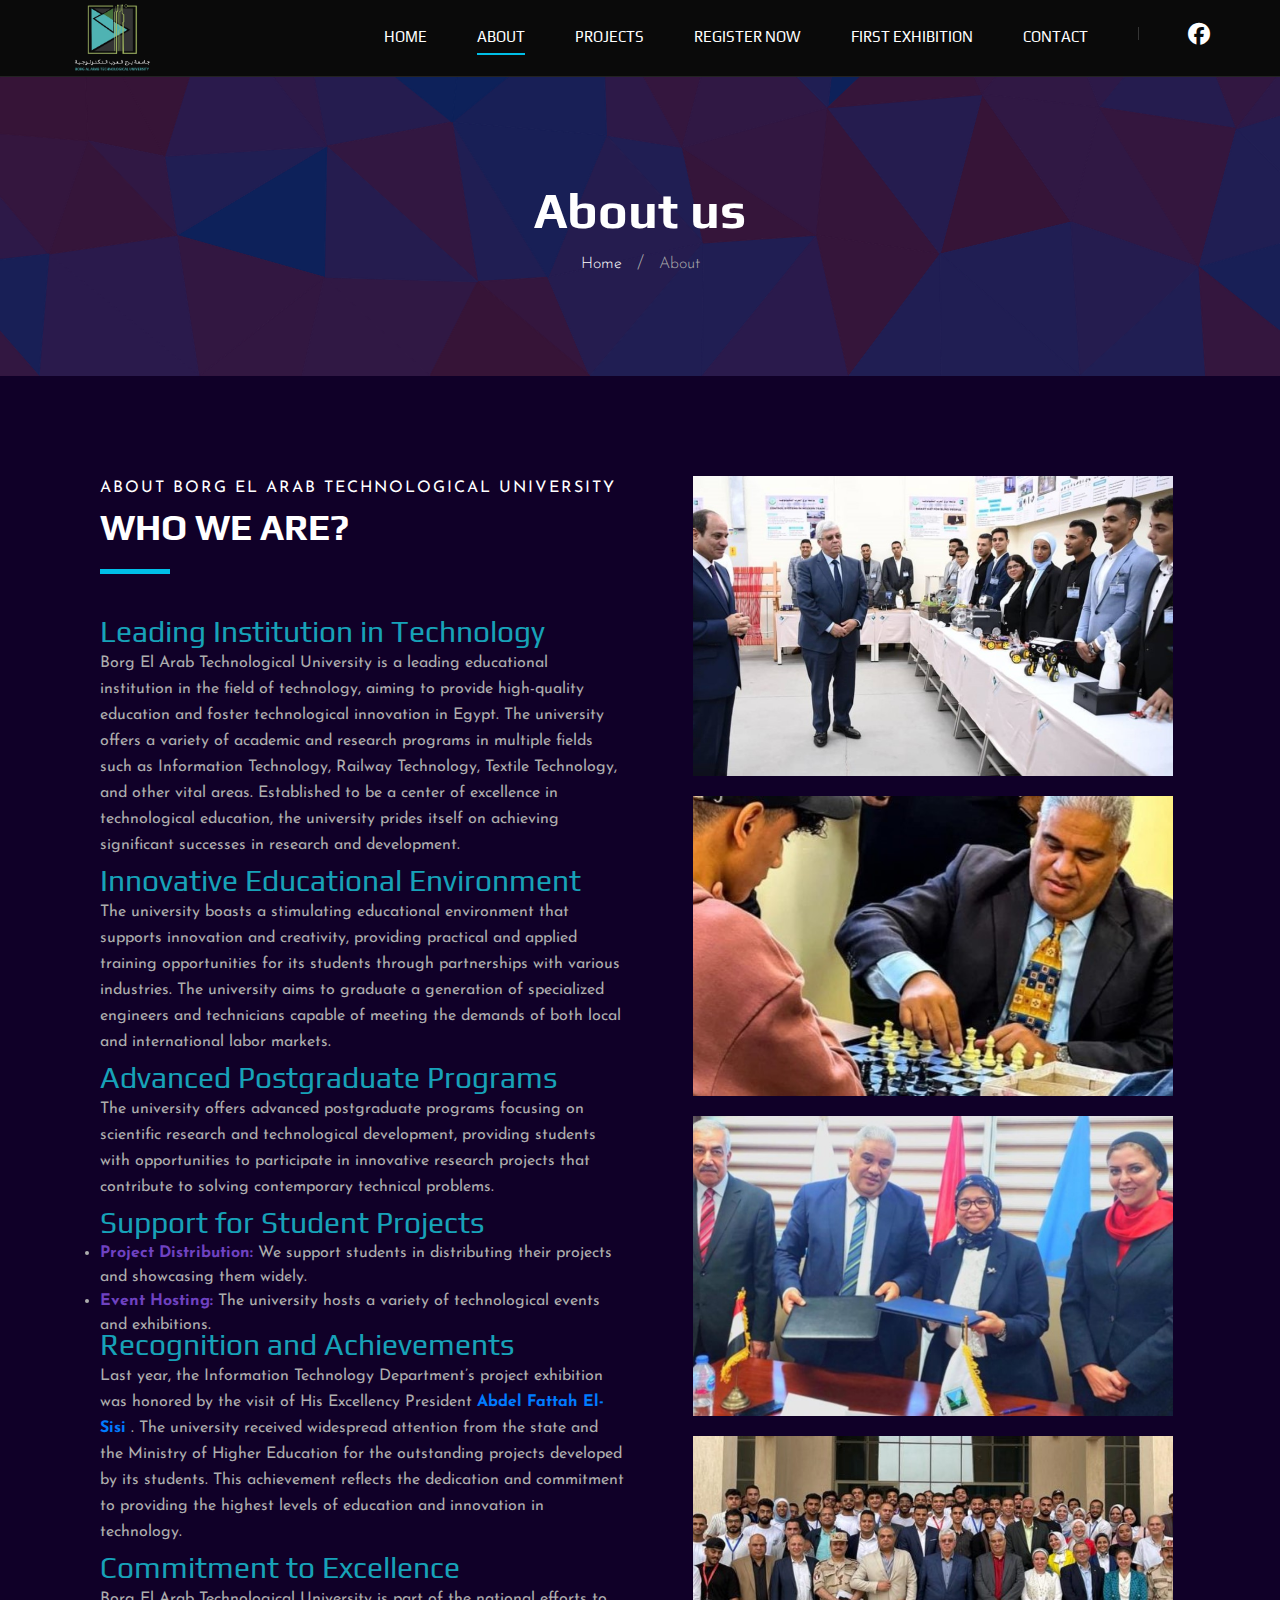
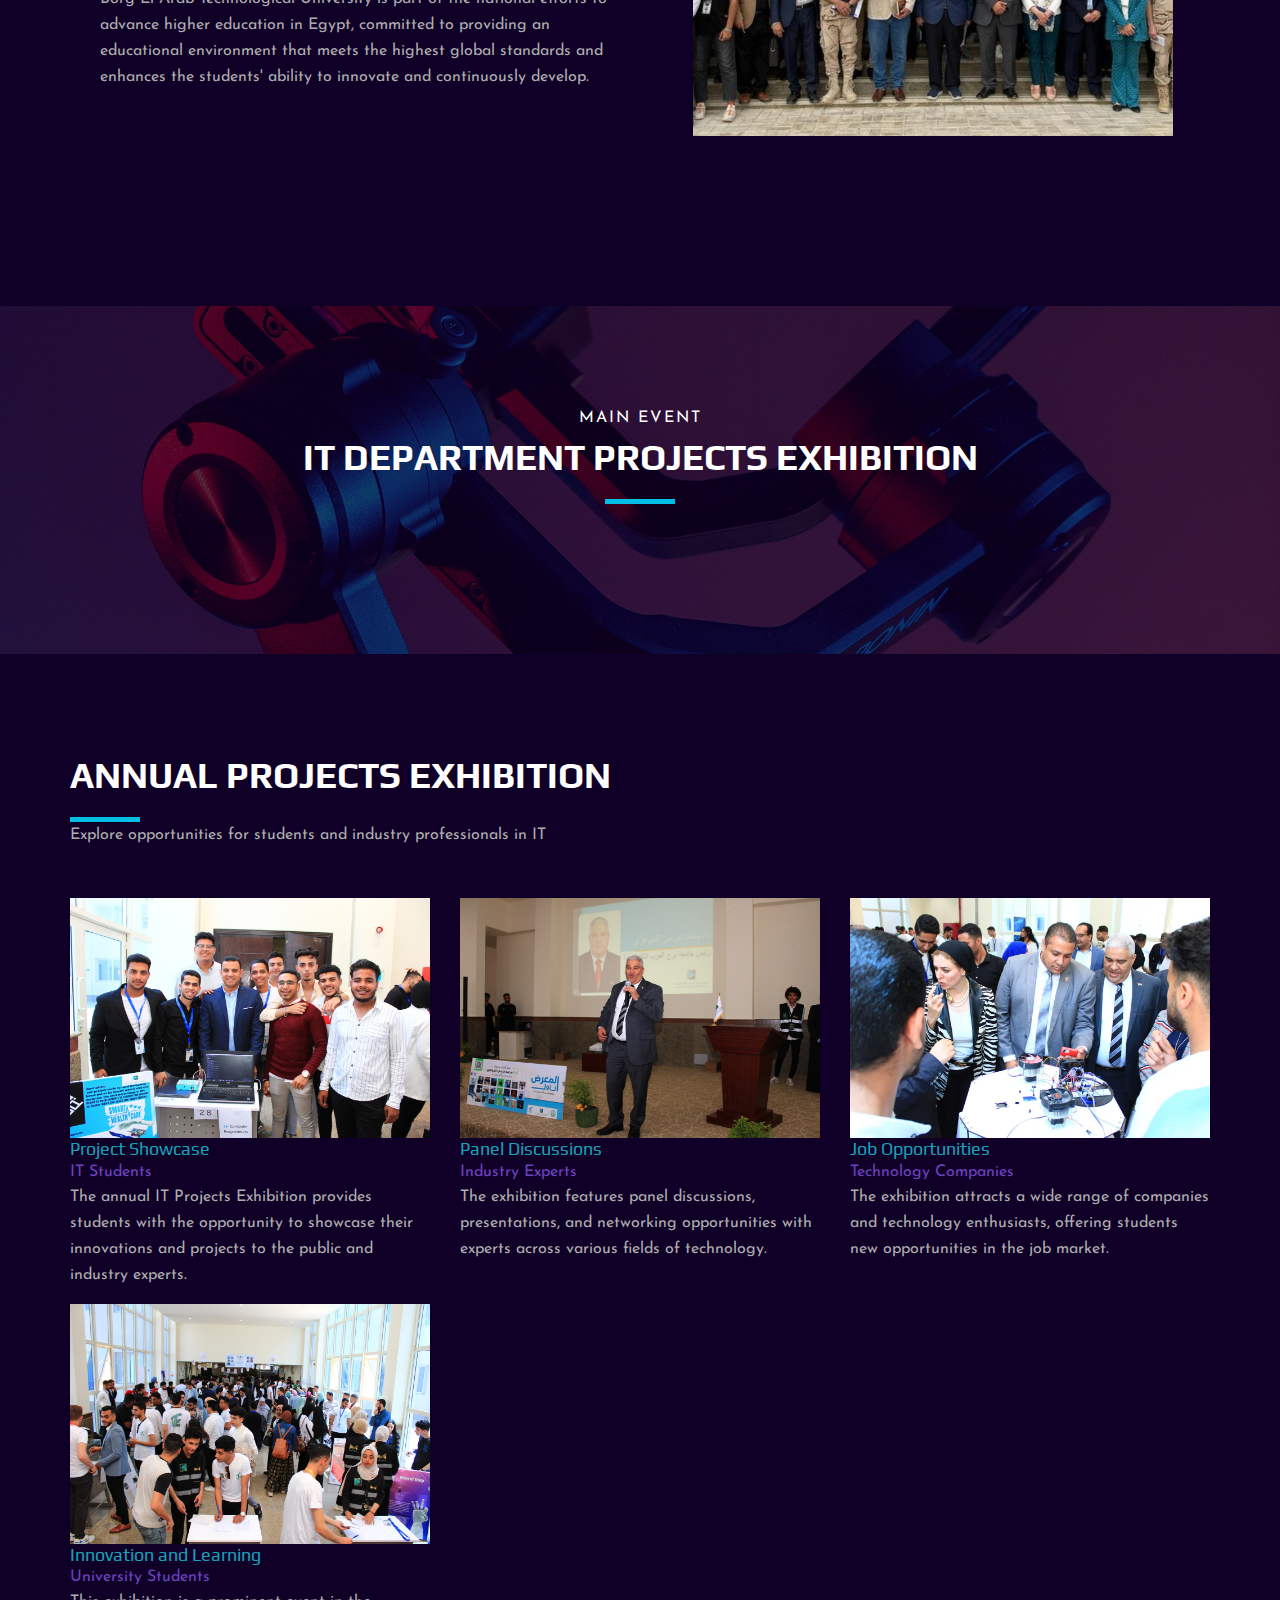
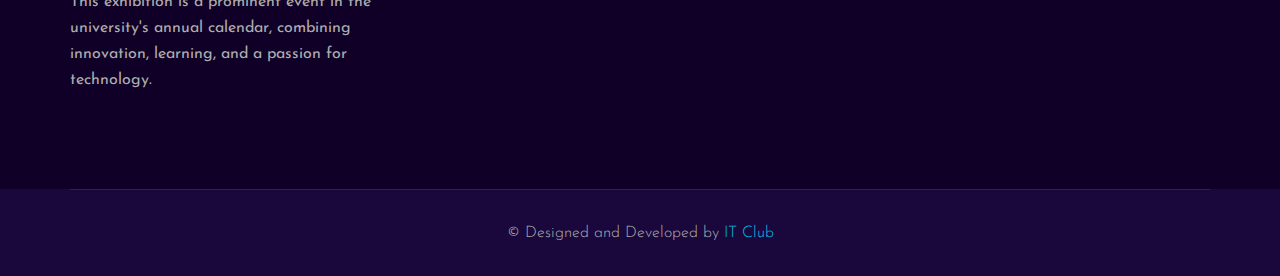
<file: about.html>
<!DOCTYPE html>
<html lang="en">

<head>
    <meta charset="UTF-8">
    <meta name="viewport" content="width=device-width, initial-scale=1.0">
    <meta http-equiv="X-UA-Compatible" content="ie=edge">
    <meta http-equiv="X-UA-Compatible" content="IE=7">
    <meta name="keywords"
        content="IT Club, Information Technology, Web Development, App Development, IOT Projects, جامعة برج العرب التكنولوجية, تكنولوجيا المعلومات, مشاريع تكنولوجيا, تطبيقات, موقع إلكتروني, تطوير, تقنيات الإنترنت من الأشياء, تصميم واجهات, أمان المعلومات">
    <meta name="description"
        content="فريق IT Club في جامعة برج العرب التكنولوجية يتميز بإبداع وابتكار في مجالات تكنولوجيا المعلومات. نقدم مشاريع مبتكرة في تطوير التطبيقات الذكية، تصميم المواقع الإلكترونية، وتطبيقات تقنيات الإنترنت من الأشياء (IOT). بقيادة د/ أسامة النحاس، نسعى لتعزيز واستثمار التكنولوجيا لتحسين الدعم والتعليم في الجامعة. زوروا موقعنا للاستفادة من المحتوى التعليمي والتكنولوجي الحديث.">
    <link href="assets/images/logo/logo-noBG.ico" rel="icon">
    <title>IT Projects Exhibition</title>

    <!-- Google Font -->
    <link href="https://fonts.googleapis.com/css2?family=Play:wght@400;700&display=swap" rel="stylesheet">
    <link href="https://fonts.googleapis.com/css2?family=Josefin+Sans:wght@300;400;500;600;700&display=swap"
        rel="stylesheet">
    <!-- Css Styles -->
    <link rel="stylesheet" href="assets/css/bootstrap.min.css" type="text/css">
    <link rel="stylesheet" href="assets/css/font-awesome.min.css" type="text/css">
    <link rel="stylesheet" href="assets/css/elegant-icons.css" type="text/css">
    <link rel="stylesheet" href="assets/css/owl.carousel.min.css" type="text/css">
    <link rel="stylesheet" href="assets/css/magnific-popup.css" type="text/css">
    <link rel="stylesheet" href="assets/css/slicknav.min.css" type="text/css">
    <link rel="stylesheet" href="assets/fontawesome/css/all.min.css" type="text/css">
    <link rel="stylesheet" href="assets/css/style.css" type="text/css">
</head>

<body>
    <!-- Page Preloder -->
    <div id="preloder">
        <div class="loader"></div>
    </div>
    <!-- Header Section Begin -->
    <header class="header">
        <div class="container">
            <div class="row">
                <div class="col-lg-2">
                    <div class="header__logo">
                        <a href="index.html"><img src="assets/images/logo.png" alt=""></a>
                    </div>
                </div>
                <div class="col-lg-10">
                    <div class="header__nav__option">
                        <nav class="header__nav__menu mobile-menu">
                            <ul>
                                <li><a href="index.html">Home</a></li>
                                <li class="active"><a href="about.html">About</a></li>
                                <li><a href="Projects.html">Projects</a></li>
                                <li><a href="https://itclub-batu.github.io/it-forum/">Register Now</a></li>
                                <li><a href="https://ziad-abaza.github.io/firs-event/">First Exhibition</a></li>
                                <li><a href="contact.html">Contact</a></li>
                            </ul>
                        </nav>
                        <div class="header__nav__social">
                            <a href="https://www.facebook.com/profile.php?id=100085885038638&mibextid=ZbWKwL"><i
                                    class="fab fa-facebook"></i></a>
                        </div>
                    </div>
                </div>
            </div>
            <div id="mobile-menu-wrap"></div>
        </div>
    </header>
    <!-- Header End -->

    <!-- Breadcrumb Begin -->
    <div class="breadcrumb-option spad set-bg" data-setbg="assets/images/background/header-bg.svg">
        <div class="container">
            <div class="row">
                <div class="col-lg-12 text-center">
                    <div class="breadcrumb__text">
                        <h2>About us</h2>
                        <div class="breadcrumb__links">
                            <a href="#">Home</a>
                            <span>About</span>
                        </div>
                    </div>
                </div>
            </div>
        </div>
    </div>
    <!-- Breadcrumb End -->

    <section class="about spad">
        <div class="container">
            <div class="row">
                <div class="col-lg-6">
                    <div class="about__text">
                        <div class="section-title">
                            <span>About Borg El Arab Technological University</span>
                            <h2>Who We Are?</h2>
                        </div>
                        <div class="about__text__desc">
                            <h3>Leading Institution in Technology</h3>
                            <p>Borg El Arab Technological University is a leading educational institution in the field of technology, aiming to provide high-quality education and foster technological innovation in Egypt. The university offers a variety of academic and research programs in multiple fields such as Information Technology, Railway Technology, Textile Technology, and other vital areas. Established to be a center of excellence in technological education, the university prides itself on achieving significant successes in research and development.</p>
                        </div>
                        <div class="about__text__desc">
                            <h3>Innovative Educational Environment</h3>
                            <p>The university boasts a stimulating educational environment that supports innovation and creativity, providing practical and applied training opportunities for its students through partnerships with various industries. The university aims to graduate a generation of specialized engineers and technicians capable of meeting the demands of both local and international labor markets.</p>
                        </div>
                        <div class="about__text__desc">
                            <h3>Advanced Postgraduate Programs</h3>
                            <p>The university offers advanced postgraduate programs focusing on scientific research and technological development, providing students with opportunities to participate in innovative research projects that contribute to solving contemporary technical problems.</p>
                        </div>
                        <div class="about__text__desc">
                            <h3>Support for Student Projects</h3>
                            <ul>
                                <li><span>Project Distribution:</span> We support students in distributing their projects and showcasing them widely.</li>
                                <li><span>Event Hosting:</span> The university hosts a variety of technological events and exhibitions.</li>
                            </ul>
                        </div>
                        <div class="about__text__desc">
                            <h3>Recognition and Achievements</h3>
                            <p>Last year, the Information Technology Department’s project exhibition was honored by the visit of His Excellency President <span> Abdel Fattah El-Sisi </span>. The university received widespread attention from the state and the Ministry of Higher Education for the outstanding projects developed by its students. This achievement reflects the dedication and commitment to providing the highest levels of education and innovation in technology.</p>
                        </div>
                        <div class="about__text__desc">
                            <h3>Commitment to Excellence</h3>
                            <p>Borg El Arab Technological University is part of the national efforts to advance higher education in Egypt, committed to providing an educational environment that meets the highest global standards and enhances the students' ability to innovate and continuously develop.</p>
                        </div>
                    </div>
                </div>
                <div class="col-lg-6">
                    <div class="about__pic">
                        <div class="row">
                            <div class="col-lg-12">
                                <div class="about__pic__item mx-auto set-bg" data-setbg="assets/images/about/about-1.jpg"></div>
                            </div>
                            <div class="col-lg-12">
                                <div class="about__pic__item mx-auto set-bg" data-setbg="assets/images/about/about-2.jpeg"></div>
                            </div>
                            <div class="col-lg-12">
                                <div class="about__pic__item mx-auto set-bg" data-setbg="assets/images/about/about-3.jpeg"></div>
                            </div>
                            <div class="col-lg-12">
                                <div class="about__pic__item mx-auto set-bg" data-setbg="assets/images/about/about-4.jpg"></div>
                            </div>
                        </div>
                    </div>
                </div>
            </div>
        </div>
    </section>

<!-- Exhibition Section Begin -->
<section class="exhibition spad set-bg" data-setbg="assets/images/background/testimonial-bg.jpg">
    <div class="container">
        <div class="row">
            <div class="col-lg-12">
                <div class="section-title center-title">
                    <span>Main Event</span>
                    <h2>IT Department Projects Exhibition</h2>
                </div>
            </div>
        </div>
    </div>
</section>
<!-- Exhibition Section End -->


    <!-- Team Section Begin -->
    <section class="latest spad">
        <div class="container">
            <div class="row">
                <div class="col-lg-12">
                    <div class="section-title">
                        <h2>Annual Projects Exhibition</h2>
                        <p>Explore opportunities for students and industry professionals in IT</p>
                    </div>
                </div>
            </div>
            <div class="row">
                <div class="col-lg-4">
                    <div class="exhibition__item">
                        
                        <div class="exhibition__author">
                            <div class="exhibition__author__pic">
                                <img src="assets/images/gallery/event-10.jpg" alt="">
                            </div>
                            <div class="exhibition-author-text">
                                <h5>Project Showcase</h5>
                                <span>IT Students</span>
                            </div>
                        </div>
                        <div class="exhibition-text">
                            <p>The annual IT Projects Exhibition provides students with the opportunity to showcase their innovations and projects to the public and industry experts.</p>
                        </div>
                    </div>
                </div>
                <div class="col-lg-4">
                    <div class="exhibition__item">
                        
                        <div class="exhibition__author">
                            <div class="exhibition__author__pic">
                                <img src="assets/images/gallery/event-9.jpg" alt="">
                            </div>
                            <div class="exhibition-author-text">
                                <h5>Panel Discussions</h5>
                                <span>Industry Experts</span>
                            </div>
                        </div>
                        <div class="exhibition-text">
                            <p>The exhibition features panel discussions, presentations, and networking opportunities with experts across various fields of technology.</p>
                        </div>
                    </div>
                </div>
                <div class="col-lg-4">
                    <div class="exhibition__item">
                        
                        <div class="exhibition-author">
                            <div class="exhibition__author__pic">
                                <img src="assets/images/gallery/event-7.jpg" alt="">
                            </div>
                            <div class="exhibition-author-text">
                                <h5>Job Opportunities</h5>
                                <span>Technology Companies</span>
                            </div>
                        </div>
                        <div class="exhibition-text">
                            <p>The exhibition attracts a wide range of companies and technology enthusiasts, offering students new opportunities in the job market.</p>
                        </div>
                    </div>
                </div>
                <div class="col-lg-4">
                    <div class="exhibition__item">
                        
                        <div class="exhibition__author">
                            <div class="exhibition__author__pic">
                                <img src="assets/images/gallery/event-4.jpg" alt="">
                            </div>
                            <div class="exhibition-author-text">
                                <h5>Innovation and Learning</h5>
                                <span>University Students</span>
                            </div>
                        </div>
                        <div class="exhibition-text">
                            <p>This exhibition is a prominent event in the university's annual calendar, combining innovation, learning, and a passion for technology.</p>
                        </div>
                    </div>
                </div>
            </div>
        </div>
    </section>
    
    <!-- Team Section End -->


    <!-- Footer Section Begin -->
    <footer class="footer">
        <div class="container">
            <div class="footer__copyright">
                <div class="row">
                    <div class="col-lg-12 text-center">
                        <!-- Link back to Colorlib can't be removed. Template is licensed under CC BY 3.0. -->
                        <p class="footer__copyright__text">&copy;
                            Designed and Developed by <a href="https://ziad-abaza.github.io/it-club-site"
                                target="_blank">IT Club</a>
                    </div>
                    </p>
                </div>
            </div>
        </div>
    </footer>
    <!-- Footer Section End -->

    <!-- Js Plugins -->
    <script src="assets/js/jquery-3.3.1.min.js"></script>
    <script src="assets/js/bootstrap.min.js"></script>
    <script src="assets/js/jquery.magnific-popup.min.js"></script>
    <script src="assets/js/mixitup.min.js"></script>
    <script src="assets/js/masonry.pkgd.min.js"></script>
    <script src="assets/js/jquery.slicknav.js"></script>
    <script src="assets/js/owl.carousel.min.js"></script>
    <script src="assets/js/main.js"></script>
</body>

</html>
</file>
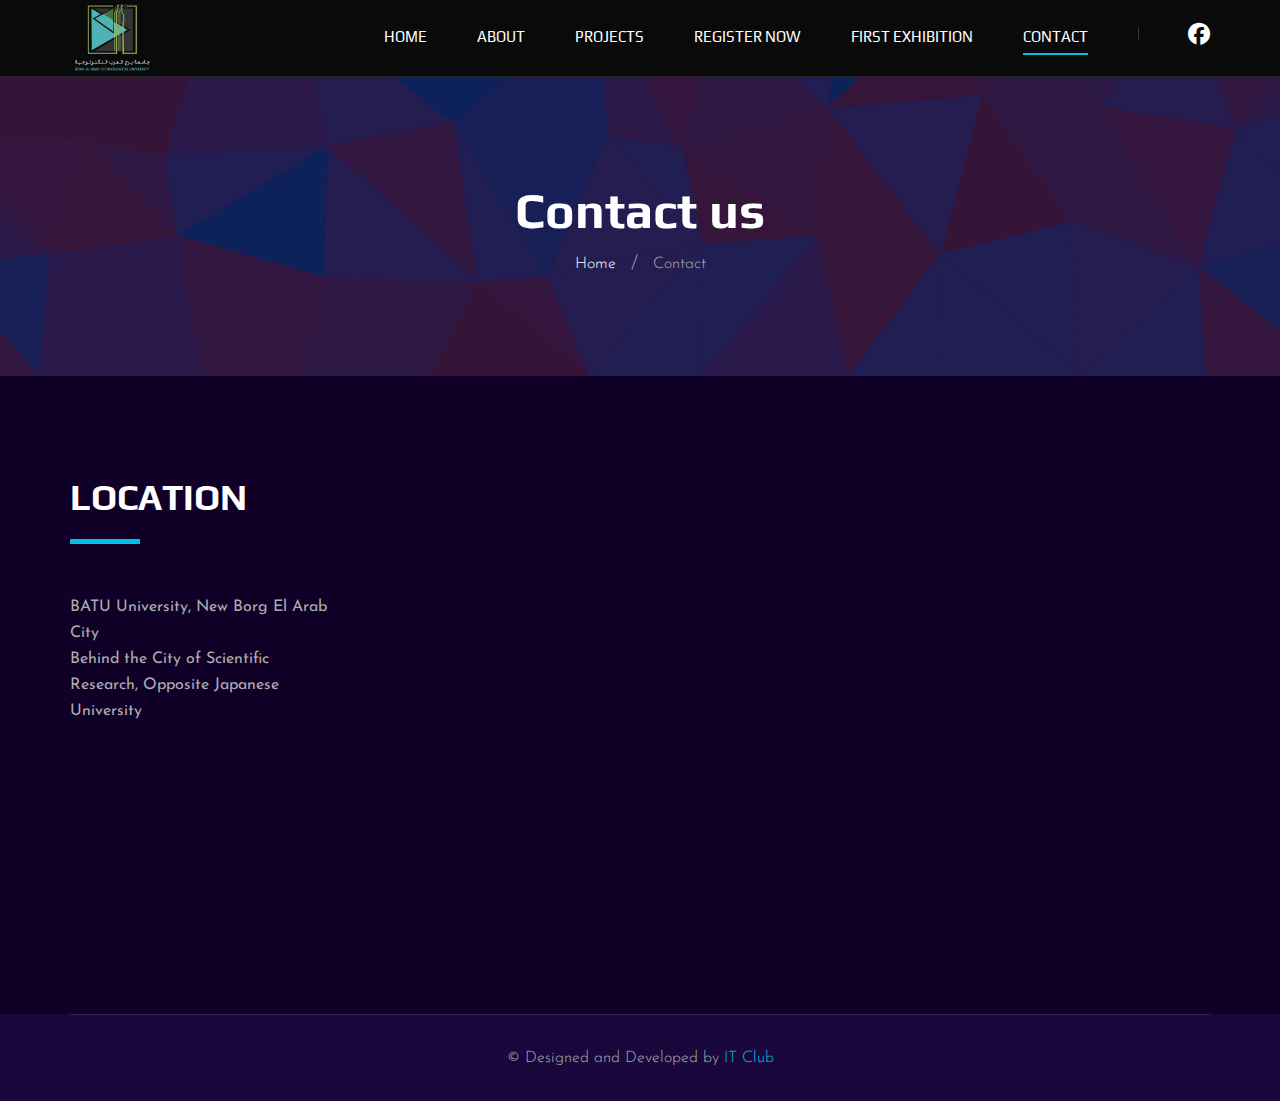
<file: contact.html>
<!DOCTYPE html>
<html lang="en">

<head>
    <meta charset="UTF-8">
    <meta name="viewport" content="width=device-width, initial-scale=1.0">
    <meta http-equiv="X-UA-Compatible" content="ie=edge">
    <meta http-equiv="X-UA-Compatible" content="IE=7">
    <meta name="keywords" content="IT Club, Information Technology, Web Development, App Development, IOT Projects, جامعة برج العرب التكنولوجية, تكنولوجيا المعلومات, مشاريع تكنولوجيا, تطبيقات, موقع إلكتروني, تطوير, تقنيات الإنترنت من الأشياء, تصميم واجهات, أمان المعلومات">
    <meta name="description" content="فريق IT Club في جامعة برج العرب التكنولوجية يتميز بإبداع وابتكار في مجالات تكنولوجيا المعلومات. نقدم مشاريع مبتكرة في تطوير التطبيقات الذكية، تصميم المواقع الإلكترونية، وتطبيقات تقنيات الإنترنت من الأشياء (IOT). بقيادة د/ أسامة النحاس، نسعى لتعزيز واستثمار التكنولوجيا لتحسين الدعم والتعليم في الجامعة. زوروا موقعنا للاستفادة من المحتوى التعليمي والتكنولوجي الحديث.">
    <link href="assets/images/logo/logo-noBG.ico" rel="icon">
    <title>IT Projects Exhibition</title>

    <!-- Google Font -->
    <link href="https://fonts.googleapis.com/css2?family=Play:wght@400;700&display=swap" rel="stylesheet">
    <link href="https://fonts.googleapis.com/css2?family=Josefin+Sans:wght@300;400;500;600;700&display=swap"
        rel="stylesheet">
    <!-- Css Styles -->
    <link rel="stylesheet" href="assets/css/bootstrap.min.css" type="text/css">
    <link rel="stylesheet" href="assets/css/font-awesome.min.css" type="text/css">
    <link rel="stylesheet" href="assets/css/elegant-icons.css" type="text/css">
    <link rel="stylesheet" href="assets/css/owl.carousel.min.css" type="text/css">
    <link rel="stylesheet" href="assets/css/magnific-popup.css" type="text/css">
    <link rel="stylesheet" href="assets/css/slicknav.min.css" type="text/css">
    <link rel="stylesheet" href="assets/fontawesome/css/all.min.css" type="text/css">
    <link rel="stylesheet" href="assets/css/style.css" type="text/css">
</head>

<body>
    <!-- Page Preloder -->
    <!-- <div id="preloder">
        <div class="loader"></div>
    </div> -->

    <!-- Header Section Begin -->
    <header class="header">
        <div class="container">
            <div class="row">
                <div class="col-lg-2">
                    <div class="header__logo">
                        <a href="index.html"><img src="assets/images/logo.png" alt=""></a>
                    </div>
                </div>
                <div class="col-lg-10">
                    <div class="header__nav__option">
                        <nav class="header__nav__menu mobile-menu">
                            <ul>
                                <li><a href="index.html">Home</a></li>
                                <li><a href="about.html">About</a></li>
                                <li ><a href="Projects.html">Projects</a></li>
                                <li><a href="https://itclub-batu.github.io/it-forum/">Register Now</a></li>
                                <li><a href="https://ziad-abaza.github.io/firs-event/">First Exhibition</a></li>
                                <li class="active"><a href="contact.html">Contact</a></li>
                            </ul>
                        </nav>
                        <div class="header__nav__social">
                            <a href="https://www.facebook.com/profile.php?id=100085885038638&mibextid=ZbWKwL"><i class="fab fa-facebook"></i></a>
                        </div>
                    </div>
                </div>
            </div>
            <div id="mobile-menu-wrap"></div>
        </div>
    </header>
    <!-- Header End -->

    <!-- Breadcrumb Begin -->
    <div class="breadcrumb-option spad set-bg" data-setbg="assets/images/background/header-bg.svg">
        <div class="container">
            <div class="row">
                <div class="col-lg-12 text-center">
                    <div class="breadcrumb__text">
                        <h2>Contact us</h2>
                        <div class="breadcrumb__links">
                            <a href="#">Home</a>
                            <span>Contact</span>
                        </div>
                    </div>
                </div>
            </div>
        </div>
    </div>
    <!-- Breadcrumb End -->

    <!-- Call To Action Section Begin -->
    <section class="latest spad">
        <div class="container">
            <div class="row">
                <div class="col-sm-3">
                    <div class="section-title">
                        <h2>Location</h2>
                    </div>
                    <address>
                        <p>BATU University, New Borg El Arab City<br> Behind the City of Scientific Research, Opposite
                            Japanese University</p>
                    </address>
                </div>
                <div class="col-sm-9">
                    <iframe
                        src="https://maps.google.com/maps?q=Eardenia%20University%2C%20New%20Borg%20El%20Arab%20City%2C%20Behind%20the%20City%20of%20Scientific%20Research%2C%20Opposite%20Japanese%20University&t=&z=13&ie=UTF8&iwloc=&output=embed"
                        width="100%" height="450" frameborder="0" style="border:0" allowfullscreen></iframe>
                </div>
            </div>
        </div>
    </section>
    <!-- Call To Action Section End -->

    <!-- Footer Section Begin -->
    <footer class="footer">
        <div class="container">
            <div class="footer__copyright">
                <div class="row">
                    <div class="col-lg-12 text-center">
                        <!-- Link back to Colorlib can't be removed. Template is licensed under CC BY 3.0. -->
                        <p class="footer__copyright__text">&copy;
                            Designed and Developed by <a href="https://ziad-abaza.github.io/it-club-site"
                                target="_blank">IT Club</a>
                    </div>
                    </p>
                </div>
            </div>
        </div>
    </footer>
    <!-- Footer Section End -->

    <!-- Js Plugins -->
    <script src="assets/js/jquery-3.3.1.min.js"></script>
    <script src="assets/js/bootstrap.min.js"></script>
    <script src="assets/js/jquery.magnific-popup.min.js"></script>
    <script src="assets/js/mixitup.min.js"></script>
    <script src="assets/js/masonry.pkgd.min.js"></script>
    <script src="assets/js/jquery.slicknav.js"></script>
    <script src="assets/js/owl.carousel.min.js"></script>
    <script src="assets/js/main.js"></script>
</body>

</html>
</file>
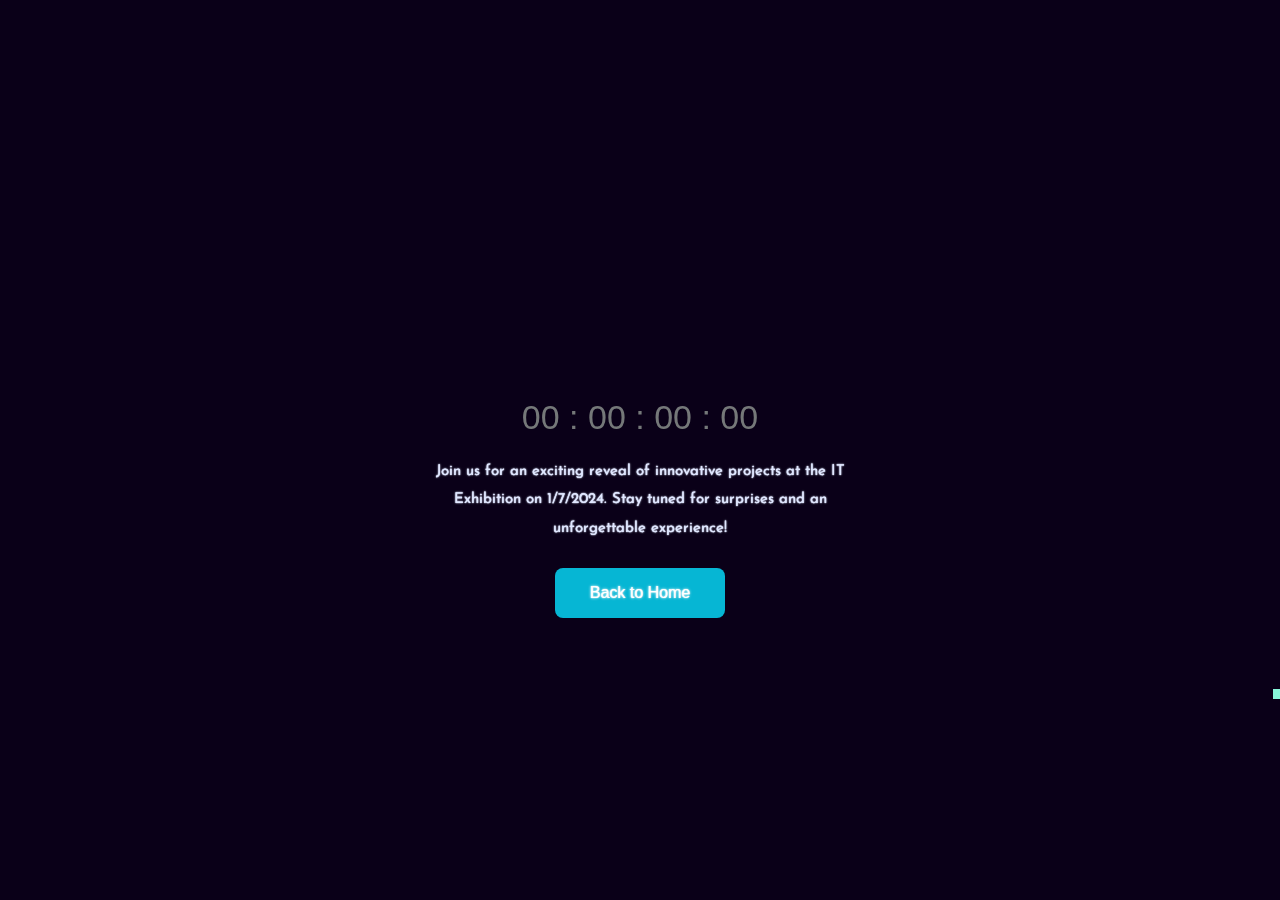
<file: cooming.html>
<!DOCTYPE html>
<html lang="en">

<head>
    <meta charset="UTF-8">
    <meta name="viewport" content="width=device-width, initial-scale=1.0">
    <meta http-equiv="X-UA-Compatible" content="ie=edge">
    <meta http-equiv="X-UA-Compatible" content="IE=7">
    <meta
        content="IT Club, Information Technology, Web Development, App Development, IOT Projects, جامعة برج العرب التكنولوجية, تكنولوجيا المعلومات, مشاريع تكنولوجيا, تطبيقات, موقع إلكتروني, تطوير, تقنيات الإنترنت من الأشياء, تصميم واجهات, أمان المعلومات"
        name="keywords">
    <meta
        content="فريق IT Club في جامعة برج العرب التكنولوجية يتميز بإبداع وابتكار في مجالات تكنولوجيا المعلومات. نقدم مشاريع مبتكرة في تطوير التطبيقات الذكية، تصميم المواقع الإلكترونية، وتطبيقات تقنيات الإنترنت من الأشياء (IOT). بقيادة د/ أسامة النحاس، نسعى لتعزيز واستثمار التكنولوجيا لتحسين الدعم والتعليم في الجامعة. زوروا موقعنا للاستفادة من المحتوى التعليمي والتكنولوجي الحديث."
        name="description">
    <link href="assets/images/logo/logo-noBG.ico" rel="icon">
    <title>IT Projects Exhibition</title>

    <!-- Google Font -->
    <link href="https://fonts.googleapis.com/css2?family=Play:wght@400;700&display=swap" rel="stylesheet">
    <link href="https://fonts.googleapis.com/css2?family=Josefin+Sans:wght@300;400;500;600;700&display=swap"
        rel="stylesheet">
    <!-- Css Styles -->
    <link rel="stylesheet" href="assets/css/bootstrap.min.css" type="text/css">
    <link rel="stylesheet" href="assets/css/font-awesome.min.css" type="text/css">
    <link rel="stylesheet" href="assets/css/elegant-icons.css" type="text/css">
    <link rel="stylesheet" href="assets/css/owl.carousel.min.css" type="text/css">
    <link rel="stylesheet" href="assets/css/magnific-popup.css" type="text/css">
    <link rel="stylesheet" href="assets/css/slicknav.min.css" type="text/css">
    <link rel="stylesheet" href="assets/fontawesome/css/all.min.css" type="text/css">
    <link rel="stylesheet" href="assets/css/style.css" type="text/css">
    <style>
        :root {
            --bgColor: #0006;
            --mainColor: #87f6d9;
            --fontColor: #06b6d4;
            --timingFontColor: #757879;
            --thirdFontColor: #e0e7ff;
            --buttonColor: #06b6d4;
            --buttonHover: #2563eb;
        }

        * {
            margin: 0;
            padding: 0;
            box-sizing: border-box;
            font-family: sans-serif;
        }

        body {
            min-height: 100vh;
            background-color: #100028;
        }

        .content {
            width: 100%;
            height: 100vh;
            background: var(--bgColor);
            color: var(--mainColor);
            display: flex;
            justify-content: center;
            align-items: center;
            flex-direction: column;
        }

        .content p {
            color: var(--thirdFontColor);
            text-shadow: 0 0 1px var(--thirdFontColor), 0 0 2px var(--thirdFontColor);
        }

        .timing {
            font-size: 34px;
            color: var(--timingFontColor);
            z-index: 200;
        }

        .content h2 {
            font-size: 75px;
            font-weight: 900;
            margin: 10px;
            font-family: 'Bebas Neue', sans-serif;
            opacity: 0;
            text-shadow: 0 0 1px var(--fontColor);
            text-align: center;
            animation: fadeIn 2s forwards;
            z-index: 5;
        }

        #cursor {
            color: var(--fontColor);
            animation: animate 1s linear infinite;
        }

        #typewrite {
            font-weight: bold;
            color: var(--fontColor);
        }

        @keyframes animate {
            0% {
                opacity: 100%;
            }

            50% {
                opacity: 0%;
            }
        }

        @keyframes fadeIn {
            0% {
                opacity: 0;
            }

            100% {
                opacity: 1;
            }
        }

        .content a {
            text-decoration: none;
            background: var(--buttonColor);
            color: white;
            text-shadow: 0 0 1px white, 0 0 3px white;
            padding: 13px 35px;
            border-radius: 8px;
            transition: 0.3s ease-in-out;
            margin-top: 10px;
            z-index: 150;
        }

        .content a:hover {
            background-color: var(--buttonHover);
            box-shadow: 0 0 1px var(--buttonHover), 0 0 3px var(--buttonHover), 0 0 5px var(--buttonHover);
        }

        .content p {
            margin: 0 auto;
            width: 35%;
            text-align: center;
            font-size: 15px;
            text-transform: none;
            font-weight: 400;
            line-height: 1.9;
            padding: 15px 0;
            z-index: 3;
        }

        @media (min-width: 768px) and (max-width: 991px) {
            .content p {
                width: 70%;
            }
        }

        @media (max-width: 767px) {
            .content h2 {
                font-size: 43px;
            }

            .timing {
                font-size: 20px;
            }

            .content p {
                width: 95%;
            }

            #typewrite {
                text-align: center !important;
                font-size: 20px;
            }
        }

        .boxes {
            position: fixed;
            top: 0;
            left: 0;
            width: 100%;
            height: 100%;
            pointer-events: none;
        }

        .particle {
            position: fixed;
            width: 10px;
            height: 10px;
            background-color: var(--mainColor);
            animation: move linear infinite;
            pointer-events: none;
        }

        @keyframes move {
            0% {
                transform: translateY(0) translateX(0);
                opacity: 1;
            }

            100% {
                transform: translateY(-100vh) translateX(calc(-100vw + 100%));
                opacity: 0;
            }
        }
    </style>
</head>

<body>

    <body>
        <div class="content">
            <h2 id="coming-soon"><span id="typewrite"></span><span id="cursor">|</span></h2>
            <div class="timing">00 : 00 : 00 : 00</div>
            <p>Join us for an exciting reveal of innovative projects at the IT Exhibition on 1/7/2024. Stay tuned for
                surprises and an unforgettable experience!</p>
            <a href="index.html">Back to Home</a>
        </div>
        <div class="wrapper">
            <div class="boxes"></div>
        </div>
        <script>
            /*********************************animation write*********************************/

            function sleep(ms) {
                return new Promise((resolve) => setTimeout(resolve, ms));
            }

            let phrases = ['Hello Everyone', 'Exciting Projects Coming Soon', 'Stay Tuned For Surprises!'];

            let el = document.getElementById("typewrite");

            let sleepTime = 100;

            let index = 0;

            let writeLoop = async () => {
                while (true) {
                    let curWord = phrases[index];

                    for (let i = 0; i < curWord.length; i++) {
                        el.innerText = curWord.substring(0, i + 1)
                        await sleep(sleepTime);
                    }

                    await sleep(sleepTime * 20);

                    for (let i = curWord.length; i > 0; i--) {
                        el.innerText = curWord.substring(0, i - 1);
                        await sleep(sleepTime);
                    }

                    await sleep(sleepTime * 6);

                    if (index === phrases.length - 1) {
                        index = 0;
                    } else {
                        index++;
                    }
                }
            }

            /*********************************timer*********************************/

            writeLoop();

            let eventDate = new Date('2024-07-01T00:00:00').getTime();

            let timer = setInterval(timing, 1000);

            function timing() {
                let now = new Date().getTime();
                let x = eventDate - now;

                if (x > 0) {
                    let days = Math.floor(x / (1000 * 60 * 60 * 24));
                    let hours = Math.floor((x % (1000 * 60 * 60 * 24)) / (1000 * 60 * 60));
                    let mins = Math.floor((x % (1000 * 60 * 60)) / (1000 * 60));
                    let secs = Math.floor((x % (1000 * 60)) / 1000);

                    let time = `${days}d : ${hours}h : ${mins}m : ${secs}s`;
                    document.querySelector('.timing').innerHTML = time;
                }
            }

            /*********************************animation background*********************************/

            document.addEventListener('DOMContentLoaded', function () {
                let particleContainer = document.querySelector('.boxes');

                let createParticle = () => {
                    const particle = document.createElement('div');
                    particle.className = 'particle';
                    particle.style.left = Math.random() * window.innerWidth + 'px';
                    particle.style.top = Math.random() * window.innerHeight + 'px';
                    particle.style.animationDuration = Math.random() * 2 + 1 + 's';
                    particleContainer.appendChild(particle);
                    particle.addEventListener('animationend', () => {
                        particle.remove();
                    });
                };

                let spawnParticles = () => {
                    setInterval(createParticle, 500);
                };

                spawnParticles();
            });
        </script>
    </body>

</body>

</html>
</file>
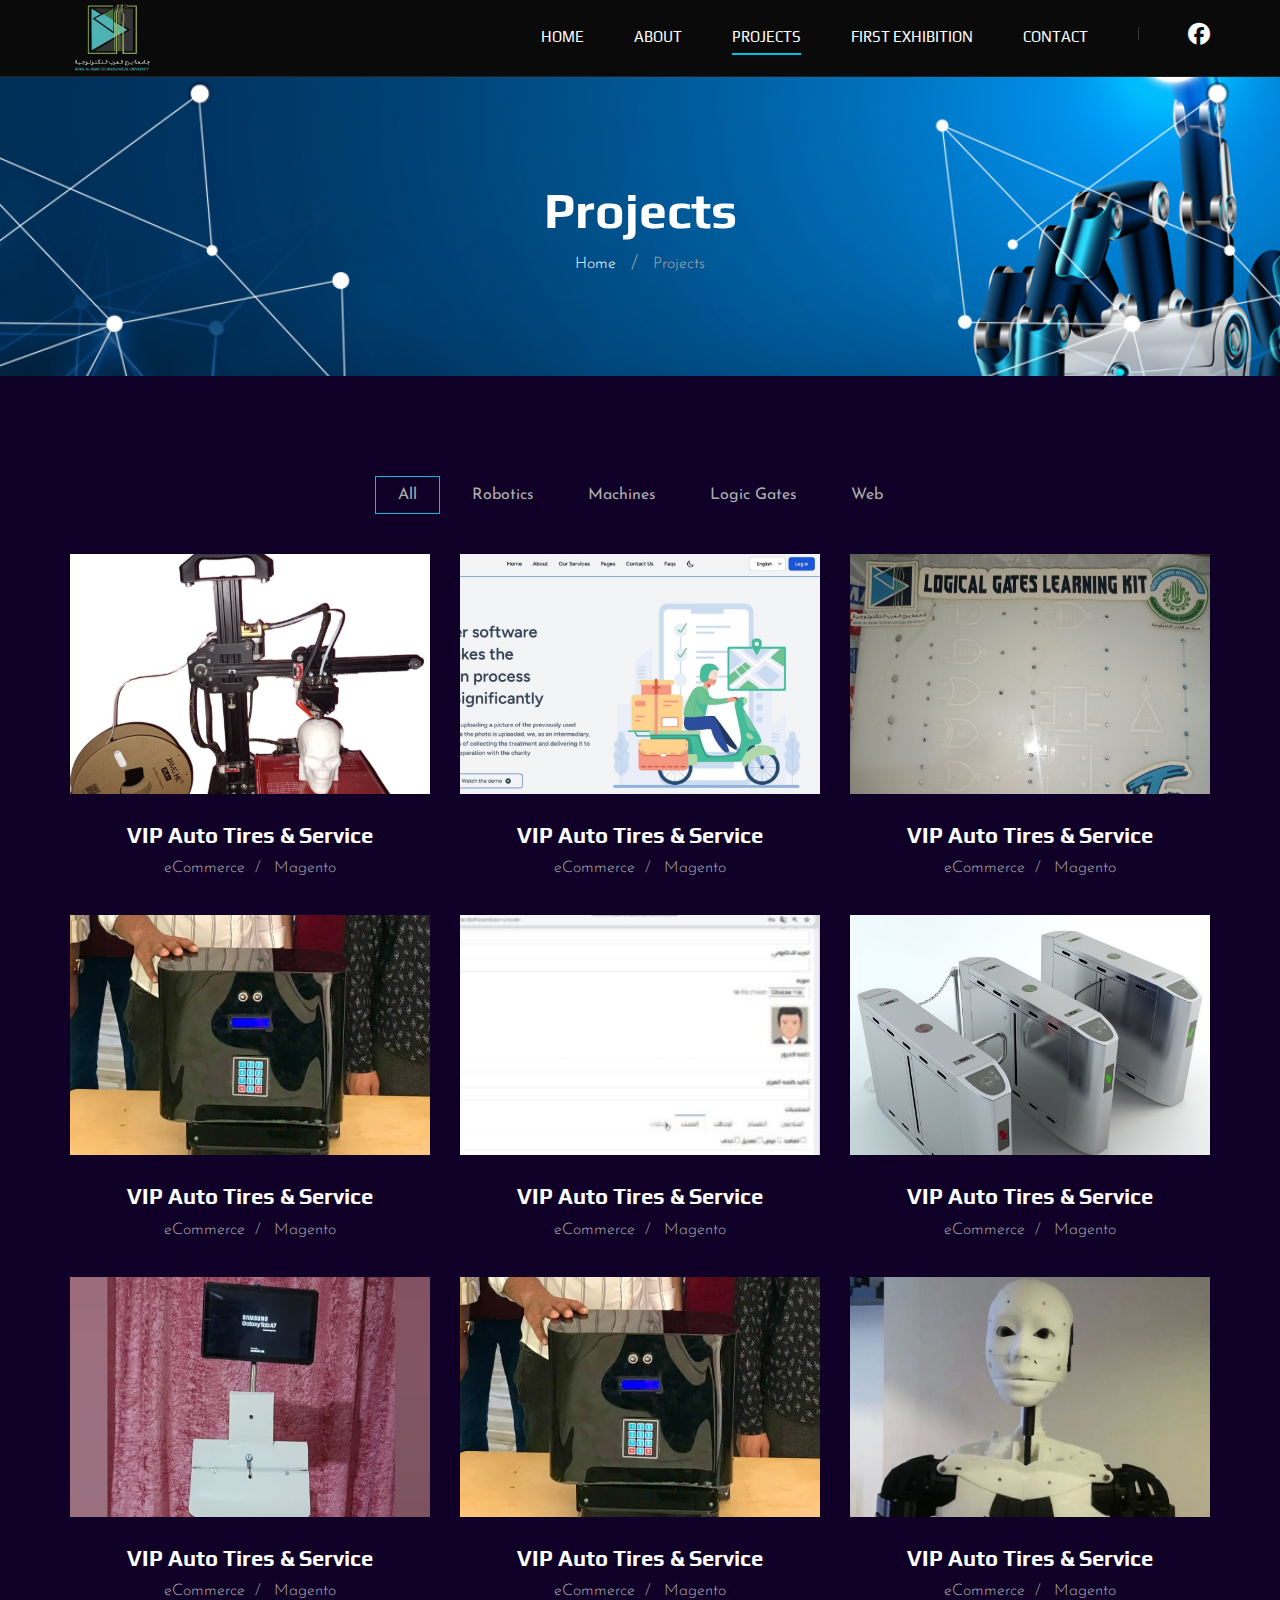
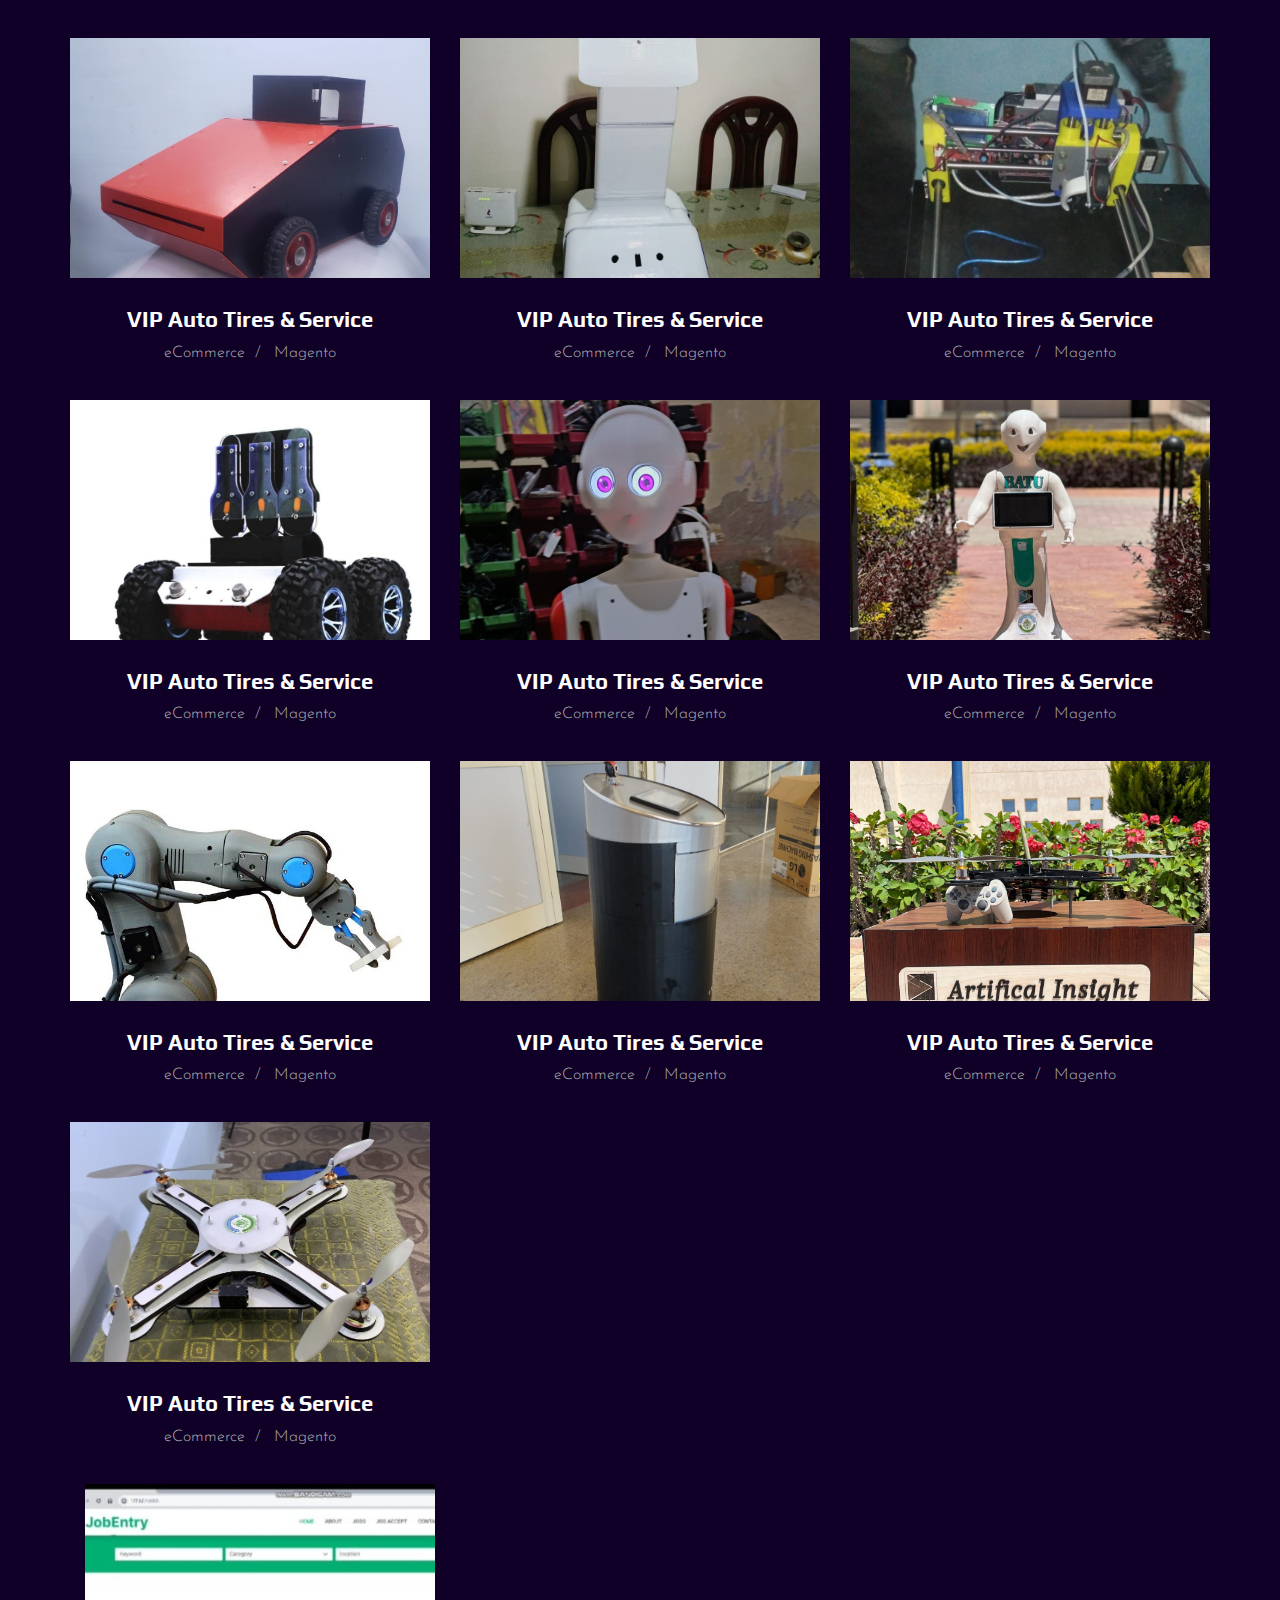
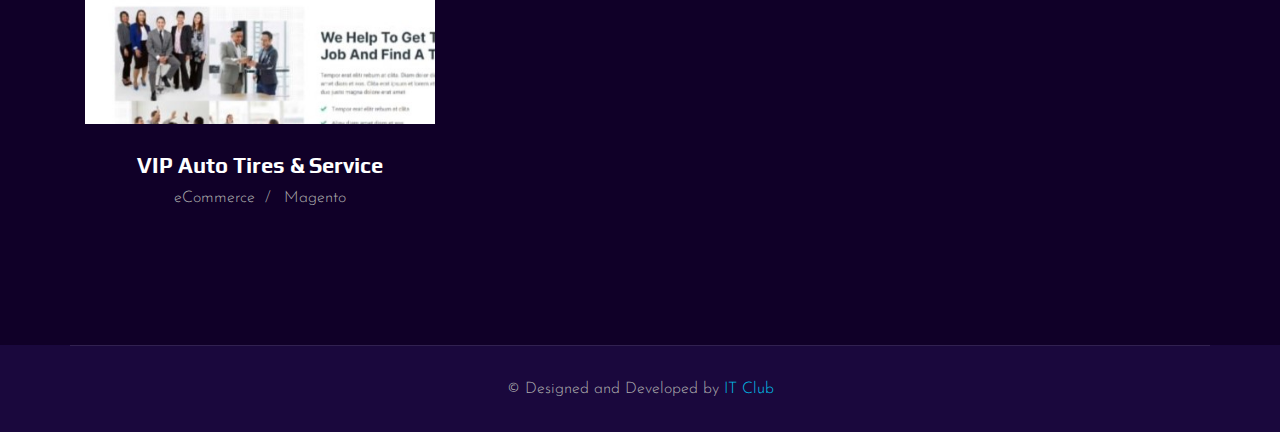
<file: Projects.html>
<!DOCTYPE html>
<html lang="zxx">

<head>
    <meta charset="UTF-8">
    <meta name="viewport" content="width=device-width, initial-scale=1.0">
    <meta http-equiv="X-UA-Compatible" content="ie=edge">
    <meta http-equiv="X-UA-Compatible" content="IE=7">
    <meta
        content="IT Club, Information Technology, Web Development, App Development, IOT Projects, جامعة برج العرب التكنولوجية, تكنولوجيا المعلومات, مشاريع تكنولوجيا, تطبيقات, موقع إلكتروني, تطوير, تقنيات الإنترنت من الأشياء, تصميم واجهات, أمان المعلومات"
        name="keywords">
    <meta
        content="فريق IT Club في جامعة برج العرب التكنولوجية يتميز بإبداع وابتكار في مجالات تكنولوجيا المعلومات. نقدم مشاريع مبتكرة في تطوير التطبيقات الذكية، تصميم المواقع الإلكترونية، وتطبيقات تقنيات الإنترنت من الأشياء (IOT). بقيادة د/ أسامة النحاس، نسعى لتعزيز واستثمار التكنولوجيا لتحسين الدعم والتعليم في الجامعة. زوروا موقعنا للاستفادة من المحتوى التعليمي والتكنولوجي الحديث."
        name="description">
    <link href="assets/images/logo/logo-noBG.ico" rel="icon">
    <title>IT Projects Exhibition</title>

    <!-- Google Font -->
    <link href="https://fonts.googleapis.com/css2?family=Play:wght@400;700&display=swap" rel="stylesheet">
    <link href="https://fonts.googleapis.com/css2?family=Josefin+Sans:wght@300;400;500;600;700&display=swap"
        rel="stylesheet">
    <!-- Css Styles -->
    <link rel="stylesheet" href="assets/css/bootstrap.min.css" type="text/css">
    <link rel="stylesheet" href="assets/css/font-awesome.min.css" type="text/css">
    <link rel="stylesheet" href="assets/css/elegant-icons.css" type="text/css">
    <link rel="stylesheet" href="assets/css/owl.carousel.min.css" type="text/css">
    <link rel="stylesheet" href="assets/css/magnific-popup.css" type="text/css">
    <link rel="stylesheet" href="assets/css/slicknav.min.css" type="text/css">
    <link rel="stylesheet" href="assets/fontawesome/css/all.min.css" type="text/css">
    <link rel="stylesheet" href="assets/css/style.css" type="text/css">
</head>

<body>
    <!-- Page Preloder -->
    <div id="preloder">
        <div class="loader"></div>
    </div>

    <!-- Header Section Begin -->
    <header class="header">
        <div class="container">
            <div class="row">
                <div class="col-lg-2">
                    <div class="header__logo">
                        <a href="index.html"><img src="assets/images/logo.png" alt=""></a>
                    </div>
                </div>
                <div class="col-lg-10">
                    <div class="header__nav__option">
                        <nav class="header__nav__menu mobile-menu">
                            <ul>
                                <li><a href="index.html">Home</a></li>
                                <li><a href="about.html">About</a></li>
                                <li class="active"><a href="./Projects.html">Projects</a></li>
                                <li><a href="https://ziad-abaza.github.io/firs-event/">First Exhibition</a></li>
                                <li><a href="contact.html">Contact</a></li>
                            </ul>
                        </nav>
                        <div class="header__nav__social">
                            <a href="https://www.facebook.com/profile.php?id=100085885038638&mibextid=ZbWKwL"><i
                                    class="fab fa-facebook"></i></a>
                        </div>
                    </div>
                </div>
            </div>
            <div id="mobile-menu-wrap"></div>
        </div>
    </header>
    <!-- Header End -->

    <!-- Breadcrumb Begin -->
    <div class="breadcrumb-option spad set-bg" data-setbg="assets/images/background/project-bg.png">
        <div class="container">
            <div class="row">
                <div class="col-lg-12 text-center">
                    <div class="breadcrumb__text">
                        <h2>Projects</h2>
                        <div class="breadcrumb__links">
                            <a href="index.html">Home</a>
                            <span>Projects</span>
                        </div>
                    </div>
                </div>
            </div>
        </div>
    </div>
    <!-- Breadcrumb End -->

    <!-- Portfolio Section Begin -->
    <section class="portfolio spad">
        <div class="container">
            <div class="row">
                <div class="col-lg-12">
                    <ul class="portfolio__filter">
                        <li class="active" data-filter="*">All</li>
                        <li data-filter=".robotics">Robotics</li>
                        <li data-filter=".machines">Machines</li>
                        <!-- <li data-filter=".software">Software</li> -->
                        <li data-filter=".logic-gates">Logic Gates</li>
                        <li data-filter=" .web">Web</li>
                    </ul>
                </div>
            </div>
            <div class="row portfolio__gallery">
                <div class="col-lg-4 col-md-6 col-sm-6 mix machines">
                    <div class="portfolio__item">
                        <div class="portfolio__item__video set-bg" data-setbg="assets/images/projects/machine-1.jpg">
                            <a href="https://www.youtube.com/watch?v=LXb3EKWsInQ" class=""></a>
                        </div>
                        <div class="portfolio__item__text">
                            <h4>VIP Auto Tires & Service</h4>
                            <ul>
                                <li>eCommerce</li>
                                <li>Magento</li>
                            </ul>
                        </div>
                    </div>
                </div>
                <div class="col-lg-4 col-md-6 col-sm-6 mix web">
                    <div class="portfolio__item">
                        <div class="portfolio__item__video set-bg" data-setbg="assets/images/projects/web-1.jpg">
                            <a href="https://www.youtube.com/watch?v=LXb3EKWsInQ" class=""></a>
                        </div>
                        <div class="portfolio__item__text">
                            <h4>VIP Auto Tires & Service</h4>
                            <ul>
                                <li>eCommerce</li>
                                <li>Magento</li>
                            </ul>
                        </div>
                    </div>
                </div>
                <div class="col-lg-4 col-md-6 col-sm-6 mix logic-gates">
                    <div class="portfolio__item">
                        <div class="portfolio__item__video set-bg" data-setbg="assets/images/projects/logic-gate-1.jpg">
                            <a href="https://www.youtube.com/watch?v=LXb3EKWsInQ" class=""></a>
                        </div>
                        <div class="portfolio__item__text">
                            <h4>VIP Auto Tires & Service</h4>
                            <ul>
                                <li>eCommerce</li>
                                <li>Magento</li>
                            </ul>
                        </div>
                    </div>
                </div>
                <div class="col-lg-4 col-md-6 col-sm-6 mix robotics">
                    <div class="portfolio__item">
                        <div class="portfolio__item__video set-bg" data-setbg="assets/images/projects/robo-1.jpg">
                            <a href="https://www.youtube.com/watch?v=LXb3EKWsInQ" class=""></a>
                        </div>
                        <div class="portfolio__item__text">
                            <h4>VIP Auto Tires & Service</h4>
                            <ul>
                                <li>eCommerce</li>
                                <li>Magento</li>
                            </ul>
                        </div>
                    </div>
                </div>
                <div class="col-lg-4 col-md-6 col-sm-6 mix web">
                    <div class="portfolio__item">
                        <div class="portfolio__item__video set-bg" data-setbg="assets/images/projects/web-2.jpg">
                            <a href="https://www.youtube.com/watch?v=LXb3EKWsInQ" class=""></a>
                        </div>
                        <div class="portfolio__item__text">
                            <h4>VIP Auto Tires & Service</h4>
                            <ul>
                                <li>eCommerce</li>
                                <li>Magento</li>
                            </ul>
                        </div>
                    </div>
                </div>
                <div class="col-lg-4 col-md-6 col-sm-6 mix machines">
                    <div class="portfolio__item">
                        <div class="portfolio__item__video set-bg" data-setbg="assets/images/projects/machine-4.jpg">
                            <a href="https://www.youtube.com/watch?v=LXb3EKWsInQ" class=""></a>
                        </div>
                        <div class="portfolio__item__text">
                            <h4>VIP Auto Tires & Service</h4>
                            <ul>
                                <li>eCommerce</li>
                                <li>Magento</li>
                            </ul>
                        </div>
                    </div>
                </div>
                <div class="col-lg-4 col-md-6 col-sm-6 mix robotics">
                    <div class="portfolio__item">
                        <div class="portfolio__item__video set-bg" data-setbg="assets/images/projects/robo-3.jpg">
                            <a href="https://www.youtube.com/watch?v=LXb3EKWsInQ" class=""></a>
                        </div>
                        <div class="portfolio__item__text">
                            <h4>VIP Auto Tires & Service</h4>
                            <ul>
                                <li>eCommerce</li>
                                <li>Magento</li>
                            </ul>
                        </div>
                    </div>
                </div>
                <div class="col-lg-4 col-md-6 col-sm-6 mix robotics">
                    <div class="portfolio__item">
                        <div class="portfolio__item__video set-bg" data-setbg="assets/images/projects/robo-1.jpg">
                            <a href="https://www.youtube.com/watch?v=LXb3EKWsInQ" class=""></a>
                        </div>
                        <div class="portfolio__item__text">
                            <h4>VIP Auto Tires & Service</h4>
                            <ul>
                                <li>eCommerce</li>
                                <li>Magento</li>
                            </ul>
                        </div>
                    </div>
                </div>
                <div class="col-lg-4 col-md-6 col-sm-6 mix robotics">
                    <div class="portfolio__item">
                        <div class="portfolio__item__video set-bg" data-setbg="assets/images/projects/robo-2.jpg">
                            <a href="https://www.youtube.com/watch?v=LXb3EKWsInQ" class=""></a>
                        </div>
                        <div class="portfolio__item__text">
                            <h4>VIP Auto Tires & Service</h4>
                            <ul>
                                <li>eCommerce</li>
                                <li>Magento</li>
                            </ul>
                        </div>
                    </div>
                </div>
                <div class="col-lg-4 col-md-6 col-sm-6 mix robotics">
                    <div class="portfolio__item">
                        <div class="portfolio__item__video set-bg" data-setbg="assets/images/projects/robo-4.jpg">
                            <a href="https://www.youtube.com/watch?v=LXb3EKWsInQ" class=""></a>
                        </div>
                        <div class="portfolio__item__text">
                            <h4>VIP Auto Tires & Service</h4>
                            <ul>
                                <li>eCommerce</li>
                                <li>Magento</li>
                            </ul>
                        </div>
                    </div>
                </div>
                <div class="col-lg-4 col-md-6 col-sm-6 mix robotics">
                    <div class="portfolio__item">
                        <div class="portfolio__item__video set-bg" data-setbg="assets/images/projects/robo-5.jpg">
                            <a href="https://www.youtube.com/watch?v=LXb3EKWsInQ" class=""></a>
                        </div>
                        <div class="portfolio__item__text">
                            <h4>VIP Auto Tires & Service</h4>
                            <ul>
                                <li>eCommerce</li>
                                <li>Magento</li>
                            </ul>
                        </div>
                    </div>
                </div>
                <div class="col-lg-4 col-md-6 col-sm-6 mix machines">
                    <div class="portfolio__item">
                        <div class="portfolio__item__video set-bg" data-setbg="assets/images/projects/machine-2.jpg">
                            <a href="https://www.youtube.com/watch?v=LXb3EKWsInQ" class=""></a>
                        </div>
                        <div class="portfolio__item__text">
                            <h4>VIP Auto Tires & Service</h4>
                            <ul>
                                <li>eCommerce</li>
                                <li>Magento</li>
                            </ul>
                        </div>
                    </div>
                </div>
                <div class="col-lg-4 col-md-6 col-sm-6 mix robotics">
                    <div class="portfolio__item">
                        <div class="portfolio__item__video set-bg" data-setbg="assets/images/projects/robo-6.jpg">
                            <a href="https://www.youtube.com/watch?v=LXb3EKWsInQ" class=""></a>
                        </div>
                        <div class="portfolio__item__text">
                            <h4>VIP Auto Tires & Service</h4>
                            <ul>
                                <li>eCommerce</li>
                                <li>Magento</li>
                            </ul>
                        </div>
                    </div>
                </div>
                <div class="col-lg-4 col-md-6 col-sm-6 mix robotics">
                    <div class="portfolio__item">
                        <div class="portfolio__item__video set-bg" data-setbg="assets/images/projects/robo-7.jpg">
                            <a href="https://www.youtube.com/watch?v=LXb3EKWsInQ" class=""></a>
                        </div>
                        <div class="portfolio__item__text">
                            <h4>VIP Auto Tires & Service</h4>
                            <ul>
                                <li>eCommerce</li>
                                <li>Magento</li>
                            </ul>
                        </div>
                    </div>
                </div>
                <div class="col-lg-4 col-md-6 col-sm-6 mix robotics">
                    <div class="portfolio__item">
                        <div class="portfolio__item__video set-bg" data-setbg="assets/images/projects/robo-8.jpg">
                            <a href="https://www.youtube.com/watch?v=LXb3EKWsInQ" class=""></a>
                        </div>
                        <div class="portfolio__item__text">
                            <h4>VIP Auto Tires & Service</h4>
                            <ul>
                                <li>eCommerce</li>
                                <li>Magento</li>
                            </ul>
                        </div>
                    </div>
                </div>
                <div class="col-lg-4 col-md-6 col-sm-6 mix machines">
                    <div class="portfolio__item">
                        <div class="portfolio__item__video set-bg" data-setbg="assets/images/projects/robo-9.jpg">
                            <a href="https://www.youtube.com/watch?v=LXb3EKWsInQ" class=""></a>
                        </div>
                        <div class="portfolio__item__text">
                            <h4>VIP Auto Tires & Service</h4>
                            <ul>
                                <li>eCommerce</li>
                                <li>Magento</li>
                            </ul>
                        </div>
                    </div>
                </div>
                <div class="col-lg-4 col-md-6 col-sm-6 mix machines">
                    <div class="portfolio__item">
                        <div class="portfolio__item__video set-bg" data-setbg="assets/images/projects/robo-10.jpg">
                            <a href="https://www.youtube.com/watch?v=LXb3EKWsInQ" class=""></a>
                        </div>
                        <div class="portfolio__item__text">
                            <h4>VIP Auto Tires & Service</h4>
                            <ul>
                                <li>eCommerce</li>
                                <li>Magento</li>
                            </ul>
                        </div>
                    </div>
                </div>
                <div class="col-lg-4 col-md-6 col-sm-6 mix machines">
                    <div class="portfolio__item">
                        <div class="portfolio__item__video set-bg" data-setbg="assets/images/projects/robo-11.jpg">
                            <a href="https://www.youtube.com/watch?v=LXb3EKWsInQ" class=""></a>
                        </div>
                        <div class="portfolio__item__text">
                            <h4>VIP Auto Tires & Service</h4>
                            <ul>
                                <li>eCommerce</li>
                                <li>Magento</li>
                            </ul>
                        </div>
                    </div>
                </div>
                <div class="col-lg-4 col-md-6 col-sm-6 mix machines">
                    <div class="portfolio__item">
                        <div class="portfolio__item__video set-bg" data-setbg="assets/images/projects/robo-12.jpg">
                            <a href="https://www.youtube.com/watch?v=LXb3EKWsInQ" class=""></a>
                        </div>
                        <div class="portfolio__item__text">
                            <h4>VIP Auto Tires & Service</h4>
                            <ul>
                                <li>eCommerce</li>
                                <li>Magento</li>
                            </ul>
                        </div>
                    </div>
                </div>
            </div>
                <div class="col-lg-4 col-md-6 col-sm-6 mix web">
                    <div class="portfolio__item">
                        <div class="portfolio__item__video set-bg" data-setbg="assets/images/projects/web-3.jpg">
                            <a href="https://www.youtube.com/watch?v=LXb3EKWsInQ" class=""></a>
                        </div>
                        <div class="portfolio__item__text">
                            <h4>VIP Auto Tires & Service</h4>
                            <ul>
                                <li>eCommerce</li>
                                <li>Magento</li>
                            </ul>
                        </div>
                    </div>
                </div>
            </div>

        </div>
    </section>
    <!-- Portfolio Section End -->

    <!-- Footer Section Begin -->
    <footer class="footer">
        <div class="container">
            <div class="footer__copyright">
                <div class="row">
                    <div class="col-lg-12 text-center">
                        <!-- Link back to Colorlib can't be removed. Template is licensed under CC BY 3.0. -->
                        <p class="footer__copyright__text">&copy;
                            Designed and Developed by <a href="https://ziad-abaza.github.io/it-club-site"
                                target="_blank">IT Club</a>
                    </div>
                    </p>
                </div>
            </div>
        </div>
    </footer>
    <!-- Footer Section End -->

    <!-- Js Plugins -->
    <script src="assets/js/jquery-3.3.1.min.js"></script>
    <script src="assets/js/bootstrap.min.js"></script>
    <script src="assets/js/jquery.magnific-popup.min.js"></script>
    <script src="assets/js/mixitup.min.js"></script>
    <script src="assets/js/masonry.pkgd.min.js"></script>
    <script src="assets/js/jquery.slicknav.js"></script>
    <script src="assets/js/owl.carousel.min.js"></script>
    <script src="assets/js/main.js"></script>
</body>

</html>
</file>
<file: assets/css/elegant-icons.css>
@font-face {
	font-family: 'ElegantIcons';
	src:url('../fonts/ElegantIcons.eot');
	src:url('../fonts/ElegantIcons.eot?#iefix') format('embedded-opentype'),
		url('../fonts/ElegantIcons.woff') format('woff'),
		url('../fonts/ElegantIcons.ttf') format('truetype'),
		url('../fonts/ElegantIcons.svg#ElegantIcons') format('svg');
	font-weight: normal;
	font-style: normal;
}

/* Use the following CSS code if you want to use data attributes for inserting your icons */
[data-icon]:before {
	font-family: 'ElegantIcons';
	content: attr(data-icon);
	speak: none;
	font-weight: normal;
	font-variant: normal;
	text-transform: none;
	line-height: 1;
	-webkit-font-smoothing: antialiased;
	-moz-osx-font-smoothing: grayscale;
}

/* Use the following CSS code if you want to have a class per icon */
/*
Instead of a list of all class selectors,
you can use the generic selector below, but it's slower:
[class*="your-class-prefix"] {
*/
.arrow_up, .arrow_down, .arrow_left, .arrow_right, .arrow_left-up, .arrow_right-up, .arrow_right-down, .arrow_left-down, .arrow-up-down, .arrow_up-down_alt, .arrow_left-right_alt, .arrow_left-right, .arrow_expand_alt2, .arrow_expand_alt, .arrow_condense, .arrow_expand, .arrow_move, .arrow_carrot-up, .arrow_carrot-down, .arrow_carrot-left, .arrow_carrot-right, .arrow_carrot-2up, .arrow_carrot-2down, .arrow_carrot-2left, .arrow_carrot-2right, .arrow_carrot-up_alt2, .arrow_carrot-down_alt2, .arrow_carrot-left_alt2, .arrow_carrot-right_alt2, .arrow_carrot-2up_alt2, .arrow_carrot-2down_alt2, .arrow_carrot-2left_alt2, .arrow_carrot-2right_alt2, .arrow_triangle-up, .arrow_triangle-down, .arrow_triangle-left, .arrow_triangle-right, .arrow_triangle-up_alt2, .arrow_triangle-down_alt2, .arrow_triangle-left_alt2, .arrow_triangle-right_alt2, .arrow_back, .icon_minus-06, .icon_plus, .icon_close, .icon_check, .icon_minus_alt2, .icon_plus_alt2, .icon_close_alt2, .icon_check_alt2, .icon_zoom-out_alt, .icon_zoom-in_alt, .icon_search, .icon_box-empty, .icon_box-selected, .icon_minus-box, .icon_plus-box, .icon_box-checked, .icon_circle-empty, .icon_circle-slelected, .icon_stop_alt2, .icon_stop, .icon_pause_alt2, .icon_pause, .icon_menu, .icon_menu-square_alt2, .icon_menu-circle_alt2, .icon_ul, .icon_ol, .icon_adjust-horiz, .icon_adjust-vert, .icon_document_alt, .icon_documents_alt, .icon_pencil, .icon_pencil-edit_alt, .icon_pencil-edit, .icon_folder-alt, .icon_folder-open_alt, .icon_folder-add_alt, .icon_info_alt, .icon_error-oct_alt, .icon_error-circle_alt, .icon_error-triangle_alt, .icon_question_alt2, .icon_question, .icon_comment_alt, .icon_chat_alt, .icon_vol-mute_alt, .icon_volume-low_alt, .icon_volume-high_alt, .icon_quotations, .icon_quotations_alt2, .icon_clock_alt, .icon_lock_alt, .icon_lock-open_alt, .icon_key_alt, .icon_cloud_alt, .icon_cloud-upload_alt, .icon_cloud-download_alt, .icon_image, .icon_images, .icon_lightbulb_alt, .icon_gift_alt, .icon_house_alt, .icon_genius, .icon_mobile, .icon_tablet, .icon_laptop, .icon_desktop, .icon_camera_alt, .icon_mail_alt, .icon_cone_alt, .icon_ribbon_alt, .icon_bag_alt, .icon_creditcard, .icon_cart_alt, .icon_paperclip, .icon_tag_alt, .icon_tags_alt, .icon_trash_alt, .icon_cursor_alt, .icon_mic_alt, .icon_compass_alt, .icon_pin_alt, .icon_pushpin_alt, .icon_map_alt, .icon_drawer_alt, .icon_toolbox_alt, .icon_book_alt, .icon_calendar, .icon_film, .icon_table, .icon_contacts_alt, .icon_headphones, .icon_lifesaver, .icon_piechart, .icon_refresh, .icon_link_alt, .icon_link, .icon_loading, .icon_blocked, .icon_archive_alt, .icon_heart_alt, .icon_star_alt, .icon_star-half_alt, .icon_star, .icon_star-half, .icon_tools, .icon_tool, .icon_cog, .icon_cogs, .arrow_up_alt, .arrow_down_alt, .arrow_left_alt, .arrow_right_alt, .arrow_left-up_alt, .arrow_right-up_alt, .arrow_right-down_alt, .arrow_left-down_alt, .arrow_condense_alt, .arrow_expand_alt3, .arrow_carrot_up_alt, .arrow_carrot-down_alt, .arrow_carrot-left_alt, .arrow_carrot-right_alt, .arrow_carrot-2up_alt, .arrow_carrot-2dwnn_alt, .arrow_carrot-2left_alt, .arrow_carrot-2right_alt, .arrow_triangle-up_alt, .arrow_triangle-down_alt, .arrow_triangle-left_alt, .arrow_triangle-right_alt, .icon_minus_alt, .icon_plus_alt, .icon_close_alt, .icon_check_alt, .icon_zoom-out, .icon_zoom-in, .icon_stop_alt, .icon_menu-square_alt, .icon_menu-circle_alt, .icon_document, .icon_documents, .icon_pencil_alt, .icon_folder, .icon_folder-open, .icon_folder-add, .icon_folder_upload, .icon_folder_download, .icon_info, .icon_error-circle, .icon_error-oct, .icon_error-triangle, .icon_question_alt, .icon_comment, .icon_chat, .icon_vol-mute, .icon_volume-low, .icon_volume-high, .icon_quotations_alt, .icon_clock, .icon_lock, .icon_lock-open, .icon_key, .icon_cloud, .icon_cloud-upload, .icon_cloud-download, .icon_lightbulb, .icon_gift, .icon_house, .icon_camera, .icon_mail, .icon_cone, .icon_ribbon, .icon_bag, .icon_cart, .icon_tag, .icon_tags, .icon_trash, .icon_cursor, .icon_mic, .icon_compass, .icon_pin, .icon_pushpin, .icon_map, .icon_drawer, .icon_toolbox, .icon_book, .icon_contacts, .icon_archive, .icon_heart, .icon_profile, .icon_group, .icon_grid-2x2, .icon_grid-3x3, .icon_music, .icon_pause_alt, .icon_phone, .icon_upload, .icon_download, .social_facebook, .social_twitter, .social_pinterest, .social_googleplus, .social_tumblr, .social_tumbleupon, .social_wordpress, .social_instagram, .social_dribbble, .social_vimeo, .social_linkedin, .social_rss, .social_deviantart, .social_share, .social_myspace, .social_skype, .social_youtube, .social_picassa, .social_googledrive, .social_flickr, .social_blogger, .social_spotify, .social_delicious, .social_facebook_circle, .social_twitter_circle, .social_pinterest_circle, .social_googleplus_circle, .social_tumblr_circle, .social_stumbleupon_circle, .social_wordpress_circle, .social_instagram_circle, .social_dribbble_circle, .social_vimeo_circle, .social_linkedin_circle, .social_rss_circle, .social_deviantart_circle, .social_share_circle, .social_myspace_circle, .social_skype_circle, .social_youtube_circle, .social_picassa_circle, .social_googledrive_alt2, .social_flickr_circle, .social_blogger_circle, .social_spotify_circle, .social_delicious_circle, .social_facebook_square, .social_twitter_square, .social_pinterest_square, .social_googleplus_square, .social_tumblr_square, .social_stumbleupon_square, .social_wordpress_square, .social_instagram_square, .social_dribbble_square, .social_vimeo_square, .social_linkedin_square, .social_rss_square, .social_deviantart_square, .social_share_square, .social_myspace_square, .social_skype_square, .social_youtube_square, .social_picassa_square, .social_googledrive_square, .social_flickr_square, .social_blogger_square, .social_spotify_square, .social_delicious_square, .icon_printer, .icon_calulator, .icon_building, .icon_floppy, .icon_drive, .icon_search-2, .icon_id, .icon_id-2, .icon_puzzle, .icon_like, .icon_dislike, .icon_mug, .icon_currency, .icon_wallet, .icon_pens, .icon_easel, .icon_flowchart, .icon_datareport, .icon_briefcase, .icon_shield, .icon_percent, .icon_globe, .icon_globe-2, .icon_target, .icon_hourglass, .icon_balance, .icon_rook, .icon_printer-alt, .icon_calculator_alt, .icon_building_alt, .icon_floppy_alt, .icon_drive_alt, .icon_search_alt, .icon_id_alt, .icon_id-2_alt, .icon_puzzle_alt, .icon_like_alt, .icon_dislike_alt, .icon_mug_alt, .icon_currency_alt, .icon_wallet_alt, .icon_pens_alt, .icon_easel_alt, .icon_flowchart_alt, .icon_datareport_alt, .icon_briefcase_alt, .icon_shield_alt, .icon_percent_alt, .icon_globe_alt, .icon_clipboard {
	font-family: 'ElegantIcons';
	speak: none;
	font-style: normal;
	font-weight: normal;
	font-variant: normal;
	text-transform: none;
	line-height: 1;
	-webkit-font-smoothing: antialiased;
}
.arrow_up:before {
	content: "\21";
}
.arrow_down:before {
	content: "\22";
}
.arrow_left:before {
	content: "\23";
}
.arrow_right:before {
	content: "\24";
}
.arrow_left-up:before {
	content: "\25";
}
.arrow_right-up:before {
	content: "\26";
}
.arrow_right-down:before {
	content: "\27";
}
.arrow_left-down:before {
	content: "\28";
}
.arrow-up-down:before {
	content: "\29";
}
.arrow_up-down_alt:before {
	content: "\2a";
}
.arrow_left-right_alt:before {
	content: "\2b";
}
.arrow_left-right:before {
	content: "\2c";
}
.arrow_expand_alt2:before {
	content: "\2d";
}
.arrow_expand_alt:before {
	content: "\2e";
}
.arrow_condense:before {
	content: "\2f";
}
.arrow_expand:before {
	content: "\30";
}
.arrow_move:before {
	content: "\31";
}
.arrow_carrot-up:before {
	content: "\32";
}
.arrow_carrot-down:before {
	content: "\33";
}
.arrow_carrot-left:before {
	content: "\34";
}
.arrow_carrot-right:before {
	content: "\35";
}
.arrow_carrot-2up:before {
	content: "\36";
}
.arrow_carrot-2down:before {
	content: "\37";
}
.arrow_carrot-2left:before {
	content: "\38";
}
.arrow_carrot-2right:before {
	content: "\39";
}
.arrow_carrot-up_alt2:before {
	content: "\3a";
}
.arrow_carrot-down_alt2:before {
	content: "\3b";
}
.arrow_carrot-left_alt2:before {
	content: "\3c";
}
.arrow_carrot-right_alt2:before {
	content: "\3d";
}
.arrow_carrot-2up_alt2:before {
	content: "\3e";
}
.arrow_carrot-2down_alt2:before {
	content: "\3f";
}
.arrow_carrot-2left_alt2:before {
	content: "\40";
}
.arrow_carrot-2right_alt2:before {
	content: "\41";
}
.arrow_triangle-up:before {
	content: "\42";
}
.arrow_triangle-down:before {
	content: "\43";
}
.arrow_triangle-left:before {
	content: "\44";
}
.arrow_triangle-right:before {
	content: "\45";
}
.arrow_triangle-up_alt2:before {
	content: "\46";
}
.arrow_triangle-down_alt2:before {
	content: "\47";
}
.arrow_triangle-left_alt2:before {
	content: "\48";
}
.arrow_triangle-right_alt2:before {
	content: "\49";
}
.arrow_back:before {
	content: "\4a";
}
.icon_minus-06:before {
	content: "\4b";
}
.icon_plus:before {
	content: "\4c";
}
.icon_close:before {
	content: "\4d";
}
.icon_check:before {
	content: "\4e";
}
.icon_minus_alt2:before {
	content: "\4f";
}
.icon_plus_alt2:before {
	content: "\50";
}
.icon_close_alt2:before {
	content: "\51";
}
.icon_check_alt2:before {
	content: "\52";
}
.icon_zoom-out_alt:before {
	content: "\53";
}
.icon_zoom-in_alt:before {
	content: "\54";
}
.icon_search:before {
	content: "\55";
}
.icon_box-empty:before {
	content: "\56";
}
.icon_box-selected:before {
	content: "\57";
}
.icon_minus-box:before {
	content: "\58";
}
.icon_plus-box:before {
	content: "\59";
}
.icon_box-checked:before {
	content: "\5a";
}
.icon_circle-empty:before {
	content: "\5b";
}
.icon_circle-slelected:before {
	content: "\5c";
}
.icon_stop_alt2:before {
	content: "\5d";
}
.icon_stop:before {
	content: "\5e";
}
.icon_pause_alt2:before {
	content: "\5f";
}
.icon_pause:before {
	content: "\60";
}
.icon_menu:before {
	content: "\61";
}
.icon_menu-square_alt2:before {
	content: "\62";
}
.icon_menu-circle_alt2:before {
	content: "\63";
}
.icon_ul:before {
	content: "\64";
}
.icon_ol:before {
	content: "\65";
}
.icon_adjust-horiz:before {
	content: "\66";
}
.icon_adjust-vert:before {
	content: "\67";
}
.icon_document_alt:before {
	content: "\68";
}
.icon_documents_alt:before {
	content: "\69";
}
.icon_pencil:before {
	content: "\6a";
}
.icon_pencil-edit_alt:before {
	content: "\6b";
}
.icon_pencil-edit:before {
	content: "\6c";
}
.icon_folder-alt:before {
	content: "\6d";
}
.icon_folder-open_alt:before {
	content: "\6e";
}
.icon_folder-add_alt:before {
	content: "\6f";
}
.icon_info_alt:before {
	content: "\70";
}
.icon_error-oct_alt:before {
	content: "\71";
}
.icon_error-circle_alt:before {
	content: "\72";
}
.icon_error-triangle_alt:before {
	content: "\73";
}
.icon_question_alt2:before {
	content: "\74";
}
.icon_question:before {
	content: "\75";
}
.icon_comment_alt:before {
	content: "\76";
}
.icon_chat_alt:before {
	content: "\77";
}
.icon_vol-mute_alt:before {
	content: "\78";
}
.icon_volume-low_alt:before {
	content: "\79";
}
.icon_volume-high_alt:before {
	content: "\7a";
}
.icon_quotations:before {
	content: "\7b";
}
.icon_quotations_alt2:before {
	content: "\7c";
}
.icon_clock_alt:before {
	content: "\7d";
}
.icon_lock_alt:before {
	content: "\7e";
}
.icon_lock-open_alt:before {
	content: "\e000";
}
.icon_key_alt:before {
	content: "\e001";
}
.icon_cloud_alt:before {
	content: "\e002";
}
.icon_cloud-upload_alt:before {
	content: "\e003";
}
.icon_cloud-download_alt:before {
	content: "\e004";
}
.icon_image:before {
	content: "\e005";
}
.icon_images:before {
	content: "\e006";
}
.icon_lightbulb_alt:before {
	content: "\e007";
}
.icon_gift_alt:before {
	content: "\e008";
}
.icon_house_alt:before {
	content: "\e009";
}
.icon_genius:before {
	content: "\e00a";
}
.icon_mobile:before {
	content: "\e00b";
}
.icon_tablet:before {
	content: "\e00c";
}
.icon_laptop:before {
	content: "\e00d";
}
.icon_desktop:before {
	content: "\e00e";
}
.icon_camera_alt:before {
	content: "\e00f";
}
.icon_mail_alt:before {
	content: "\e010";
}
.icon_cone_alt:before {
	content: "\e011";
}
.icon_ribbon_alt:before {
	content: "\e012";
}
.icon_bag_alt:before {
	content: "\e013";
}
.icon_creditcard:before {
	content: "\e014";
}
.icon_cart_alt:before {
	content: "\e015";
}
.icon_paperclip:before {
	content: "\e016";
}
.icon_tag_alt:before {
	content: "\e017";
}
.icon_tags_alt:before {
	content: "\e018";
}
.icon_trash_alt:before {
	content: "\e019";
}
.icon_cursor_alt:before {
	content: "\e01a";
}
.icon_mic_alt:before {
	content: "\e01b";
}
.icon_compass_alt:before {
	content: "\e01c";
}
.icon_pin_alt:before {
	content: "\e01d";
}
.icon_pushpin_alt:before {
	content: "\e01e";
}
.icon_map_alt:before {
	content: "\e01f";
}
.icon_drawer_alt:before {
	content: "\e020";
}
.icon_toolbox_alt:before {
	content: "\e021";
}
.icon_book_alt:before {
	content: "\e022";
}
.icon_calendar:before {
	content: "\e023";
}
.icon_film:before {
	content: "\e024";
}
.icon_table:before {
	content: "\e025";
}
.icon_contacts_alt:before {
	content: "\e026";
}
.icon_headphones:before {
	content: "\e027";
}
.icon_lifesaver:before {
	content: "\e028";
}
.icon_piechart:before {
	content: "\e029";
}
.icon_refresh:before {
	content: "\e02a";
}
.icon_link_alt:before {
	content: "\e02b";
}
.icon_link:before {
	content: "\e02c";
}
.icon_loading:before {
	content: "\e02d";
}
.icon_blocked:before {
	content: "\e02e";
}
.icon_archive_alt:before {
	content: "\e02f";
}
.icon_heart_alt:before {
	content: "\e030";
}
.icon_star_alt:before {
	content: "\e031";
}
.icon_star-half_alt:before {
	content: "\e032";
}
.icon_star:before {
	content: "\e033";
}
.icon_star-half:before {
	content: "\e034";
}
.icon_tools:before {
	content: "\e035";
}
.icon_tool:before {
	content: "\e036";
}
.icon_cog:before {
	content: "\e037";
}
.icon_cogs:before {
	content: "\e038";
}
.arrow_up_alt:before {
	content: "\e039";
}
.arrow_down_alt:before {
	content: "\e03a";
}
.arrow_left_alt:before {
	content: "\e03b";
}
.arrow_right_alt:before {
	content: "\e03c";
}
.arrow_left-up_alt:before {
	content: "\e03d";
}
.arrow_right-up_alt:before {
	content: "\e03e";
}
.arrow_right-down_alt:before {
	content: "\e03f";
}
.arrow_left-down_alt:before {
	content: "\e040";
}
.arrow_condense_alt:before {
	content: "\e041";
}
.arrow_expand_alt3:before {
	content: "\e042";
}
.arrow_carrot_up_alt:before {
	content: "\e043";
}
.arrow_carrot-down_alt:before {
	content: "\e044";
}
.arrow_carrot-left_alt:before {
	content: "\e045";
}
.arrow_carrot-right_alt:before {
	content: "\e046";
}
.arrow_carrot-2up_alt:before {
	content: "\e047";
}
.arrow_carrot-2dwnn_alt:before {
	content: "\e048";
}
.arrow_carrot-2left_alt:before {
	content: "\e049";
}
.arrow_carrot-2right_alt:before {
	content: "\e04a";
}
.arrow_triangle-up_alt:before {
	content: "\e04b";
}
.arrow_triangle-down_alt:before {
	content: "\e04c";
}
.arrow_triangle-left_alt:before {
	content: "\e04d";
}
.arrow_triangle-right_alt:before {
	content: "\e04e";
}
.icon_minus_alt:before {
	content: "\e04f";
}
.icon_plus_alt:before {
	content: "\e050";
}
.icon_close_alt:before {
	content: "\e051";
}
.icon_check_alt:before {
	content: "\e052";
}
.icon_zoom-out:before {
	content: "\e053";
}
.icon_zoom-in:before {
	content: "\e054";
}
.icon_stop_alt:before {
	content: "\e055";
}
.icon_menu-square_alt:before {
	content: "\e056";
}
.icon_menu-circle_alt:before {
	content: "\e057";
}
.icon_document:before {
	content: "\e058";
}
.icon_documents:before {
	content: "\e059";
}
.icon_pencil_alt:before {
	content: "\e05a";
}
.icon_folder:before {
	content: "\e05b";
}
.icon_folder-open:before {
	content: "\e05c";
}
.icon_folder-add:before {
	content: "\e05d";
}
.icon_folder_upload:before {
	content: "\e05e";
}
.icon_folder_download:before {
	content: "\e05f";
}
.icon_info:before {
	content: "\e060";
}
.icon_error-circle:before {
	content: "\e061";
}
.icon_error-oct:before {
	content: "\e062";
}
.icon_error-triangle:before {
	content: "\e063";
}
.icon_question_alt:before {
	content: "\e064";
}
.icon_comment:before {
	content: "\e065";
}
.icon_chat:before {
	content: "\e066";
}
.icon_vol-mute:before {
	content: "\e067";
}
.icon_volume-low:before {
	content: "\e068";
}
.icon_volume-high:before {
	content: "\e069";
}
.icon_quotations_alt:before {
	content: "\e06a";
}
.icon_clock:before {
	content: "\e06b";
}
.icon_lock:before {
	content: "\e06c";
}
.icon_lock-open:before {
	content: "\e06d";
}
.icon_key:before {
	content: "\e06e";
}
.icon_cloud:before {
	content: "\e06f";
}
.icon_cloud-upload:before {
	content: "\e070";
}
.icon_cloud-download:before {
	content: "\e071";
}
.icon_lightbulb:before {
	content: "\e072";
}
.icon_gift:before {
	content: "\e073";
}
.icon_house:before {
	content: "\e074";
}
.icon_camera:before {
	content: "\e075";
}
.icon_mail:before {
	content: "\e076";
}
.icon_cone:before {
	content: "\e077";
}
.icon_ribbon:before {
	content: "\e078";
}
.icon_bag:before {
	content: "\e079";
}
.icon_cart:before {
	content: "\e07a";
}
.icon_tag:before {
	content: "\e07b";
}
.icon_tags:before {
	content: "\e07c";
}
.icon_trash:before {
	content: "\e07d";
}
.icon_cursor:before {
	content: "\e07e";
}
.icon_mic:before {
	content: "\e07f";
}
.icon_compass:before {
	content: "\e080";
}
.icon_pin:before {
	content: "\e081";
}
.icon_pushpin:before {
	content: "\e082";
}
.icon_map:before {
	content: "\e083";
}
.icon_drawer:before {
	content: "\e084";
}
.icon_toolbox:before {
	content: "\e085";
}
.icon_book:before {
	content: "\e086";
}
.icon_contacts:before {
	content: "\e087";
}
.icon_archive:before {
	content: "\e088";
}
.icon_heart:before {
	content: "\e089";
}
.icon_profile:before {
	content: "\e08a";
}
.icon_group:before {
	content: "\e08b";
}
.icon_grid-2x2:before {
	content: "\e08c";
}
.icon_grid-3x3:before {
	content: "\e08d";
}
.icon_music:before {
	content: "\e08e";
}
.icon_pause_alt:before {
	content: "\e08f";
}
.icon_phone:before {
	content: "\e090";
}
.icon_upload:before {
	content: "\e091";
}
.icon_download:before {
	content: "\e092";
}
.social_facebook:before {
	content: "\e093";
}
.social_twitter:before {
	content: "\e094";
}
.social_pinterest:before {
	content: "\e095";
}
.social_googleplus:before {
	content: "\e096";
}
.social_tumblr:before {
	content: "\e097";
}
.social_tumbleupon:before {
	content: "\e098";
}
.social_wordpress:before {
	content: "\e099";
}
.social_instagram:before {
	content: "\e09a";
}
.social_dribbble:before {
	content: "\e09b";
}
.social_vimeo:before {
	content: "\e09c";
}
.social_linkedin:before {
	content: "\e09d";
}
.social_rss:before {
	content: "\e09e";
}
.social_deviantart:before {
	content: "\e09f";
}
.social_share:before {
	content: "\e0a0";
}
.social_myspace:before {
	content: "\e0a1";
}
.social_skype:before {
	content: "\e0a2";
}
.social_youtube:before {
	content: "\e0a3";
}
.social_picassa:before {
	content: "\e0a4";
}
.social_googledrive:before {
	content: "\e0a5";
}
.social_flickr:before {
	content: "\e0a6";
}
.social_blogger:before {
	content: "\e0a7";
}
.social_spotify:before {
	content: "\e0a8";
}
.social_delicious:before {
	content: "\e0a9";
}
.social_facebook_circle:before {
	content: "\e0aa";
}
.social_twitter_circle:before {
	content: "\e0ab";
}
.social_pinterest_circle:before {
	content: "\e0ac";
}
.social_googleplus_circle:before {
	content: "\e0ad";
}
.social_tumblr_circle:before {
	content: "\e0ae";
}
.social_stumbleupon_circle:before {
	content: "\e0af";
}
.social_wordpress_circle:before {
	content: "\e0b0";
}
.social_instagram_circle:before {
	content: "\e0b1";
}
.social_dribbble_circle:before {
	content: "\e0b2";
}
.social_vimeo_circle:before {
	content: "\e0b3";
}
.social_linkedin_circle:before {
	content: "\e0b4";
}
.social_rss_circle:before {
	content: "\e0b5";
}
.social_deviantart_circle:before {
	content: "\e0b6";
}
.social_share_circle:before {
	content: "\e0b7";
}
.social_myspace_circle:before {
	content: "\e0b8";
}
.social_skype_circle:before {
	content: "\e0b9";
}
.social_youtube_circle:before {
	content: "\e0ba";
}
.social_picassa_circle:before {
	content: "\e0bb";
}
.social_googledrive_alt2:before {
	content: "\e0bc";
}
.social_flickr_circle:before {
	content: "\e0bd";
}
.social_blogger_circle:before {
	content: "\e0be";
}
.social_spotify_circle:before {
	content: "\e0bf";
}
.social_delicious_circle:before {
	content: "\e0c0";
}
.social_facebook_square:before {
	content: "\e0c1";
}
.social_twitter_square:before {
	content: "\e0c2";
}
.social_pinterest_square:before {
	content: "\e0c3";
}
.social_googleplus_square:before {
	content: "\e0c4";
}
.social_tumblr_square:before {
	content: "\e0c5";
}
.social_stumbleupon_square:before {
	content: "\e0c6";
}
.social_wordpress_square:before {
	content: "\e0c7";
}
.social_instagram_square:before {
	content: "\e0c8";
}
.social_dribbble_square:before {
	content: "\e0c9";
}
.social_vimeo_square:before {
	content: "\e0ca";
}
.social_linkedin_square:before {
	content: "\e0cb";
}
.social_rss_square:before {
	content: "\e0cc";
}
.social_deviantart_square:before {
	content: "\e0cd";
}
.social_share_square:before {
	content: "\e0ce";
}
.social_myspace_square:before {
	content: "\e0cf";
}
.social_skype_square:before {
	content: "\e0d0";
}
.social_youtube_square:before {
	content: "\e0d1";
}
.social_picassa_square:before {
	content: "\e0d2";
}
.social_googledrive_square:before {
	content: "\e0d3";
}
.social_flickr_square:before {
	content: "\e0d4";
}
.social_blogger_square:before {
	content: "\e0d5";
}
.social_spotify_square:before {
	content: "\e0d6";
}
.social_delicious_square:before {
	content: "\e0d7";
}
.icon_printer:before {
	content: "\e103";
}
.icon_calulator:before {
	content: "\e0ee";
}
.icon_building:before {
	content: "\e0ef";
}
.icon_floppy:before {
	content: "\e0e8";
}
.icon_drive:before {
	content: "\e0ea";
}
.icon_search-2:before {
	content: "\e101";
}
.icon_id:before {
	content: "\e107";
}
.icon_id-2:before {
	content: "\e108";
}
.icon_puzzle:before {
	content: "\e102";
}
.icon_like:before {
	content: "\e106";
}
.icon_dislike:before {
	content: "\e0eb";
}
.icon_mug:before {
	content: "\e105";
}
.icon_currency:before {
	content: "\e0ed";
}
.icon_wallet:before {
	content: "\e100";
}
.icon_pens:before {
	content: "\e104";
}
.icon_easel:before {
	content: "\e0e9";
}
.icon_flowchart:before {
	content: "\e109";
}
.icon_datareport:before {
	content: "\e0ec";
}
.icon_briefcase:before {
	content: "\e0fe";
}
.icon_shield:before {
	content: "\e0f6";
}
.icon_percent:before {
	content: "\e0fb";
}
.icon_globe:before {
	content: "\e0e2";
}
.icon_globe-2:before {
	content: "\e0e3";
}
.icon_target:before {
	content: "\e0f5";
}
.icon_hourglass:before {
	content: "\e0e1";
}
.icon_balance:before {
	content: "\e0ff";
}
.icon_rook:before {
	content: "\e0f8";
}
.icon_printer-alt:before {
	content: "\e0fa";
}
.icon_calculator_alt:before {
	content: "\e0e7";
}
.icon_building_alt:before {
	content: "\e0fd";
}
.icon_floppy_alt:before {
	content: "\e0e4";
}
.icon_drive_alt:before {
	content: "\e0e5";
}
.icon_search_alt:before {
	content: "\e0f7";
}
.icon_id_alt:before {
	content: "\e0e0";
}
.icon_id-2_alt:before {
	content: "\e0fc";
}
.icon_puzzle_alt:before {
	content: "\e0f9";
}
.icon_like_alt:before {
	content: "\e0dd";
}
.icon_dislike_alt:before {
	content: "\e0f1";
}
.icon_mug_alt:before {
	content: "\e0dc";
}
.icon_currency_alt:before {
	content: "\e0f3";
}
.icon_wallet_alt:before {
	content: "\e0d8";
}
.icon_pens_alt:before {
	content: "\e0db";
}
.icon_easel_alt:before {
	content: "\e0f0";
}
.icon_flowchart_alt:before {
	content: "\e0df";
}
.icon_datareport_alt:before {
	content: "\e0f2";
}
.icon_briefcase_alt:before {
	content: "\e0f4";
}
.icon_shield_alt:before {
	content: "\e0d9";
}
.icon_percent_alt:before {
	content: "\e0da";
}
.icon_globe_alt:before {
	content: "\e0de";
}
.icon_clipboard:before {
	content: "\e0e6";
}


	.glyph {
		float: left;
		text-align: center;
		padding: .75em;
		margin: .4em 1.5em .75em 0;
		width: 6em;
text-shadow: none;
	}
        .glyph_big {
        font-size: 128px;
        color: #59c5dc;
        float: left;
        margin-right: 20px;
        }

        .glyph div { padding-bottom: 10px;}

	.glyph input {
		font-family: consolas, monospace;
		font-size: 12px;
		width: 100%;
		text-align: center;
		border: 0;
		box-shadow: 0 0 0 1px #ccc;
		padding: .2em;
                -moz-border-radius: 5px;
                -webkit-border-radius: 5px;
	}
	.centered {
		margin-left: auto;
		margin-right: auto;
	}
	.glyph .fs1 {
		font-size: 2em;
	}
</file>
<file: assets/css/style.css>
:root{
  --primary-bg: #100028;
  --primary-dark-bg: #1a083d;
  --primary-color: #00bfe7;
  --primary-dark-color: #17A2B8;
  --secondary-color: #adadad;
  --dark-text-color: #6F42C1;
  --black: #0a0a0a;
  --white: #ffffff;
}
/*----------------------------------------*/
/* Template default CSS
/*----------------------------------------*/
html,
body {
  height: 100%;
  font-family: "Josefin Sans", sans-serif;
  -webkit-font-smoothing: antialiased;
}

h1,
h2,
h3,
h4,
h5,
h6 {
  margin: 0;
  color: var(--black);
  font-weight: 400;
  font-family: "Play", sans-serif;
}

h1 {
  font-size: 70px;
}

h2 {
  font-size: 36px;
}

h3 {
  font-size: 30px;
}

h4 {
  font-size: 24px;
}

h5 {
  font-size: 18px;
}

h6 {
  font-size: 16px;
}

p {
  font-size: 16px;
  font-family: "Josefin Sans", sans-serif;
  color: var(--secondary-color);
  font-weight: 400;
  line-height: 26px;
  margin: 0 0 15px 0;
}

img {
  max-width: 100%;
}

input:focus,
select:focus,
button:focus,
textarea:focus {
  outline: none;
}

a:hover,
a:focus {
  text-decoration: none;
  outline: none;
  color: var(--white);
}

ul,
ol {
  padding: 0;
  margin: 0;
}

/*---------------------
  Helper CSS
-----------------------*/
.section-title {
  margin-bottom: 50px;
}
.section-title.center-title {
  text-align: center;
}
.section-title.center-title h2:after {
  right: 0;
  margin: 0 auto;
}
.section-title span {
  color: var(--white);
  display: block;
  font-size: 16px;
  letter-spacing: 2px;
  text-transform: uppercase;
  margin-bottom: 6px;
}
.section-title h2 {
  color: var(--white);
  font-weight: 700;
  text-transform: uppercase;
  position: relative;
  padding-bottom: 25px;
}
.section-title h2:after {
  position: absolute;
  left: 0;
  bottom: 0;
  height: 5px;
  width: 70px;
  background: var(--primary-color);
  content: "";
}

.set-bg {
  background-repeat: no-repeat;
  background-size: cover;
  background-position: top center;
}

.spad {
  padding-top: 100px;
  padding-bottom: 100px;
}

.text-white h1,
.text-white h2,
.text-white h3,
.text-white h4,
.text-white h5,
.text-white h6,
.text-white p,
.text-white span,
.text-white li,
.text-white a {
  color: var(--white);
}

/* buttons */
.primary-btn {
  display: inline-block;
  font-size: 15px;
  font-family: "Play", sans-serif;
  font-weight: 700;
  padding: 14px 32px 12px;
  color: var(--white);
  text-transform: uppercase;
  letter-spacing: 2px;
  position: relative;
  z-index: 1;
}
.primary-btn:hover:before {
  height: 100%;
  width: 100%;
}
.primary-btn:hover:after {
  height: 100%;
  width: 100%;
}
.primary-btn:before {
  position: absolute;
  left: 0;
  top: 0;
  height: 30px;
  width: 30px;
  border-left: 2px solid var(--primary-color);
  border-top: 2px solid var(--primary-color);
  content: "";
  z-index: -1;
  -webkit-transition: all, 0.7s;
  -o-transition: all, 0.7s;
  transition: all, 0.7s;
}
.primary-btn:after {
  position: absolute;
  right: 0;
  bottom: 0;
  height: 30px;
  width: 30px;
  border-right: 2px solid var(--primary-color);
  border-bottom: 2px solid var(--primary-color);
  content: "";
  z-index: -1;
  -webkit-transition: all, 0.7s;
  -o-transition: all, 0.7s;
  transition: all, 0.7s;
}

.site-btn {
  font-size: 15px;
  color: var(--white);
  background: var(--primary-color);
  font-family: "Play", sans-serif;
  font-weight: 700;
  border: none;
  display: inline-block;
  text-transform: uppercase;
  letter-spacing: 2px;
  padding: 14px 34px 12px;
  width: 100%;
}

/* Preloder */
#preloder {
  position: fixed;
  width: 100%;
  height: 100%;
  top: 0;
  left: 0;
  z-index: 999999;
  background: var(--black);
}

.loader {
  width: 40px;
  height: 40px;
  position: absolute;
  top: 50%;
  left: 50%;
  margin-top: -13px;
  margin-left: -13px;
  border-radius: 60px;
  animation: loader 0.8s linear infinite;
  -webkit-animation: loader 0.8s linear infinite;
}

@keyframes loader {
  0% {
    -webkit-transform: rotate(0deg);
    transform: rotate(0deg);
    border: 4px solid #f44336;
    border-left-color: transparent;
  }
  50% {
    -webkit-transform: rotate(180deg);
    transform: rotate(180deg);
    border: 4px solid #673ab7;
    border-left-color: transparent;
  }
  100% {
    -webkit-transform: rotate(360deg);
    transform: rotate(360deg);
    border: 4px solid #f44336;
    border-left-color: transparent;
  }
}
@-webkit-keyframes loader {
  0% {
    -webkit-transform: rotate(0deg);
    border: 4px solid #f44336;
    border-left-color: transparent;
  }
  50% {
    -webkit-transform: rotate(180deg);
    border: 4px solid #673ab7;
    border-left-color: transparent;
  }
  100% {
    -webkit-transform: rotate(360deg);
    border: 4px solid #f44336;
    border-left-color: transparent;
  }
}
/*---------------------
  Header
-----------------------*/
.header {
  position: fixed;
  left: 0;
  top: 0;
  width: 100%;
  background: var(--black);
  border-bottom: 1px solid rgba(255, 255, 255, 0.1);
  z-index: 9;
}

.header__logo {
  padding: 3px 0;
}

.header__logo a img{
  width: 85px !important;
}
.header__logo a {
  display: inline-block;
}

.header__nav__option {
  text-align: right;
  padding: 20px 0px;
}

.header__nav__menu {
  display: inline-block;
  margin-right: 45px;
}
.header__nav__menu ul li {
  list-style: none;
  display: inline-block;
  margin-right: 45px;
  position: relative;
}
.header__nav__menu ul li.active a:after {
  -webkit-transform: scale(1);
      -ms-transform: scale(1);
          transform: scale(1);
}
.header__nav__menu ul li:hover a:after {
  -webkit-transform: scale(1);
      -ms-transform: scale(1);
          transform: scale(1);
}
.header__nav__menu ul li:hover .dropdown {
  top: 34px;
  opacity: 1;
  visibility: visible;
}
.header__nav__menu ul li:last-child {
  margin-right: 0;
}
.header__nav__menu ul li .dropdown {
  position: absolute;
  left: 0;
  top: 60px;
  width: 140px;
  background: var(--white);
  text-align: left;
  padding: 2px 0;
  z-index: 9;
  opacity: 0;
  visibility: hidden;
  -webkit-transition: all, 0.3s;
  -o-transition: all, 0.3s;
  transition: all, 0.3s;
}
.header__nav__menu ul li .dropdown li {
  display: block;
  margin-right: 0;
}
.header__nav__menu ul li .dropdown li a {
  font-size: 14px;
  color: var(--black);
  padding: 8px 20px;
  text-transform: capitalize;
}
.header__nav__menu ul li .dropdown li a:after {
  display: none;
}
.header__nav__menu ul li a {
  font-size: 15px;
  font-family: "Play", sans-serif;
  color: var(--white);
  display: block;
  text-transform: uppercase;
  position: relative;
  padding: 6px 0;
}
.header__nav__menu ul li a:after {
  position: absolute;
  left: 0;
  bottom: 0;
  width: 100%;
  height: 2px;
  background: var(--primary-color);
  content: "";
  -webkit-transform: scale(0);
      -ms-transform: scale(0);
          transform: scale(0);
  -webkit-transition: all, 0.3s;
  -o-transition: all, 0.3s;
  transition: all, 0.3s;
}

.header__nav__social {
  display: inline-block;
  position: relative;
  padding-left: 50px;
}
.header__nav__social:before {
  position: absolute;
  left: 0;
  top: 4px;
  height: 13px;
  width: 1px;
  background: rgba(225, 225, 225, 0.2);
  content: "";
}
.header__nav__social a {
  color: var(--white);
  font-size: 15px;
  margin-right: 18px;
}
.header__nav__social a:last-child {
  margin-right: 0;
}

.header__nav__social a i{
  font-size: 22px !important;
  transition: 0.5s;
}

.header__nav__social a i:hover{
  color: #0866ff;
}

.slicknav_menu {
  display: none;
}

/*---------------------
  Hero
-----------------------*/
.hero__slider{
  margin-top: 75px !important;
}
.hero__slider.owl-carousel .owl-item.active .hero__text span {
  top: 0;
  opacity: 1;
}
.hero__slider.owl-carousel .owl-item.active .hero__text h2 {
  top: 0;
  opacity: 1;
}
.hero__slider.owl-carousel .owl-item.active .hero__text .primary-btn {
  top: 0;
  opacity: 1;
}
.hero__slider.owl-carousel .owl-dots {
  position: absolute;
  left: 0;
  right: 0;
  bottom: 45px;
  width: 100%;
  max-width: 1140px;
  margin: 0 auto;
}
.hero__slider.owl-carousel .owl-dots button {
  color: var(--secondary-color);
  font-size: 18px;
  font-family: "Play", sans-serif;
  margin-right: 16px;
  position: relative;
  display: inline-block;
}
.hero__slider.owl-carousel .owl-dots button.active {
  color: var(--white);
}
.hero__slider.owl-carousel .owl-dots button.active:after {
  background: var(--white);
  height: 2px;
}
.hero__slider.owl-carousel .owl-dots button:after {
  position: absolute;
  left: 0;
  bottom: -6px;
  width: 100%;
  height: 1px;
  background: rgba(255, 255, 255, 0.3);
  content: "";
}
.hero__slider.owl-carousel .owl-dots button:last-child {
  margin-right: 0;
}

.hero__item {
  height: 600px;
  padding-top: 95px;
}

.hero__text span {
  color: var(--white);
  display: block;
  font-size: 15px;
  letter-spacing: 2px;
  text-transform: uppercase;
  margin-bottom: 18px;
  position: relative;
  top: 100px;
  opacity: 0;
  -webkit-transition: all, 0.3s;
  -o-transition: all, 0.3s;
  transition: all, 0.3s;
}
.hero__text h2 {
  color: var(--white);
  font-size: 60px;
  font-weight: 700;
  line-height: 70px;
  text-transform: uppercase;
  margin-bottom: 38px;
  position: relative;
  top: 100px;
  opacity: 0;
  -webkit-transition: all, 0.5s;
  -o-transition: all, 0.5s;
  transition: all, 0.5s;
}
.hero__text .primary-btn {
  position: relative;
  top: 100px;
  opacity: 0;
  -webkit-transition: all, 0.7s;
  -o-transition: all, 0.7s;
  transition: all, 0.7s;
}

/*---------------------
  Work
-----------------------*/
.work {
  overflow: hidden;
  background: var(--primary-bg);
}

.work__gallery {
  margin-right: -10px;
}

.work__item {
  height: 311px !important;
  width: calc(16.67% - 10px);
  margin-right: 10px;
  margin-bottom: 10px;
  float: left;
  position: relative;
  overflow: hidden;
  display: -webkit-box;
  display: -ms-flexbox;
  display: flex;
  -webkit-box-align: center;
      -ms-flex-align: center;
          align-items: center;
  -webkit-box-pack: center;
      -ms-flex-pack: center;
          justify-content: center;
}
.work__item:hover .work__item__hover {
  bottom: 0;
}
.work__item.large__item {
  height: 633px !important;
  width: calc(33.33% - 10px);
}
.work__item.wide__item {
  width: calc(33.33% - 10px);
  height: 311px !important;
}
.work__item .play-btn {
  display: inline-block;
  color: var(--white);
  font-size: 20px;
  height: 50px;
  width: 50px;
  line-height: 50px;
  text-align: center;
  border: 1px solid var(--white)b3;
  border-radius: 50%;
}

.grid-sizer {
  width: calc(16.67% - 10px);
}

.work__item__hover {
  background: rgba(0, 0, 0, 0.5);
  position: absolute;
  left: 0;
  bottom: 0px;
  width: 100%;
  padding: 25px 30px 20px;
  -webkit-transition: all, 0.5s;
  -o-transition: all, 0.5s;
  transition: all, 0.5s;
}
.work__item__hover h4 {
  font-size: 22px;
  color: var(--white);
  font-weight: 700;
}
.work__item__hover ul li {
  color: var(--secondary-color);
  list-style: none;
  font-size: 16px;
  margin-right: 23px;
  position: relative;
  display: inline-block;
}
.work__item__hover ul li:after {
  position: absolute;
  right: -18px;
  top: 1px;
  content: "/";
}
.work__item__hover ul li:last-child {
  margin-right: 0;
}
.work__item__hover ul li:last-child:after {
  display: none;
}

/*---------------------
  Counter
-----------------------*/
.counter {
  background: var(--primary-bg);
  height: 840px;
  padding-top: 380px;
  overflow: hidden;
}

.counter__content {
  padding: 0px 50px;
}

.counter__item {
  background: var(--primary-dark-bg);
  -webkit-transform: rotate(45deg);
  -ms-transform: rotate(45deg);
      transform: rotate(45deg);
  height: 255px;
  width: 255px;
  display: -webkit-box;
  display: -ms-flexbox;
  display: flex;
  -webkit-box-align: center;
      -ms-flex-align: center;
          align-items: center;
  -webkit-box-pack: center;
      -ms-flex-pack: center;
          justify-content: center;
  text-align: center;
  position: relative;
  z-index: 1;
}
.counter__item::before {
  position: absolute;
  left: -1px;
  bottom: -2px;
  height: 636px;
  width: 636px;
  border-left: 1px solid #333333;
  border-top: 1px solid #333333;
  content: "";
  z-index: -1;
}
.counter__item.second__item {
  margin-top: -185px;
}
.counter__item.second__item:before {
  left: -316px;
  bottom: -65px;
  border-right: 1px solid #333333;
  border-bottom: 1px solid #333333;
  border-left: none;
  border-top: none;
}
.counter__item.four__item {
  margin-top: -185px;
}
.counter__item.four__item:before {
  left: -380px;
  bottom: -380px;
  border-right: 1px solid #333333;
  border-bottom: 1px solid #333333;
  border-left: none;
  border-top: none;
}
.counter__item.third__item:before {
  left: -65px;
  bottom: -317px;
}

.counter__item__text {
  -webkit-transform: rotate(-45deg);
  -ms-transform: rotate(-45deg);
      transform: rotate(-45deg);
}
.counter__item__text h2 {
  font-size: 60px;
  color: var(--white);
  font-weight: 700;
  margin-bottom: 6px;
  margin-top: 18px;
}
.counter__item__text p {
  color: var(--white);
  margin-bottom: 0;
}
.counter__item__text i {
  color: #757879;
  font-size: 70px;
}

/*---------------------
  Team
-----------------------*/
.team {
  padding-bottom: 90px;
}

.section-title.team__title {
  margin-bottom: 90px;
}

.team__item {
  height: 390px;
  position: relative;
  overflow: hidden;
}
.team__item:hover .team__item__text {
  bottom: 0;
}
.team__item.team__item--second {
  margin-top: -60px;
}
/* .team__item.team__item--third {
  margin-top: -120px;
} */
.team__item.team__item--four {
  margin-top: -180px;
}

.team__item__text {
  text-align: center;
  background: rgba(0, 0, 0, 0.5);
  position: absolute;
  left: 0;
  bottom: 0px;
  width: 100%;
  padding: 20px 0;
  z-index: 1;
  -webkit-transition: all, 0.5s;
  -o-transition: all, 0.5s;
  transition: all, 0.5s;
}
.team__item__text:before {
  position: absolute;
  left: 0;
  top: 0;
  height: 100%;
  width: 100%;
  background: url(../img/team/team-hover.png);
  content: "";
  z-index: -1;
}
.team__item__text h4 {
  font-size: 22px;
  color: var(--white);
  font-weight: 700;
  /* text-transform: uppercase; */
  margin-bottom: 10px;
}
.team__item__text p {
  color: var(--white);
  font-weight: 300px;
  margin-bottom: 12px;
}
.team__item__text .team__item__social a i {
  color: var(--white);
  font-size: 24px;
}
.team__item__text .team__item__social a {
  color: var(--white);
  display: inline-block;
  font-size: 15px;
  margin-right: 18px;
}
.team__item__text .team__item__social a:last-child {
  margin-right: 0;
}

.team__btn {
  position: absolute;
  right: 0;
  bottom: 0;
}

/*---------------------
  Latest
-----------------------*/
.latest {
  background: var(--primary-bg);
  padding-bottom: 80px !important;
}

.blog__item.latest__item {
  margin-bottom: 0;
}
.blog__item.latest__item:hover {
  border: 1px solid #222222 !important;
  background: url(../img/blog/blog-1.jpg);
  background-size: cover;
}

.latest__slider.owl-carousel .owl-item .col-lg-4 {
  max-width: 100%;
}
.latest__slider.owl-carousel .owl-dots {
  text-align: center;
  padding-top: 35px;
}
.latest__slider.owl-carousel .owl-dots button {
  height: 8px;
  width: 8px;
  background: rgba(255, 255, 255, 0.2);
  border-radius: 50%;
  margin-right: 10px;
}
.latest__slider.owl-carousel .owl-dots button.active {
  background: var(--primary-color);
}
.latest__slider.owl-carousel .owl-dots button:last-child {
  margin-right: 0;
}

/*---------------------
  Call To Active
-----------------------*/
.callto {
  padding-top: 130px;
}
.callto.sp__callto {
  padding-top: 0;
  background: var(--primary-bg);
}

.callto__text h2 {
  color: var(--white);
  font-size: 42px;
  font-weight: 700;
  line-height: 55px;
  margin-bottom: 22px;
}
.callto__text p {
  font-size: 15px;
  color: var(--white);
  opacity: 0.7;
  text-transform: uppercase;
  margin-bottom: 55px;
}
.callto__text a {
  color: var(--white);
  background: var(--primary-color);
  font-size: 15px;
  font-weight: 700;
  font-family: "Play", sans-serif;
  letter-spacing: 2px;
  text-transform: uppercase;
  display: inline-block;
  padding: 14px 32px 12px;
}

/*---------------------
  Footer
-----------------------*/
.footer {
  background: var(--primary-dark-bg);
}

.footer__top {
  padding: 30px 0;
  border-bottom: 1px solid rgba(255, 255, 255, 0.1);
}

.footer__top__logo {
  line-height: 40px;
}

.footer__top__logo img{
  width: 100px;
}
.footer__top__logo a {
  display: inline-block;
}

.footer__top__social {
  text-align: right;
}
.footer__top__social a {
  display: inline-block;
  font-size: 15px;
  color: var(--white);
  height: 40px;
  width: 40px;
  background: rgba(255, 255, 255, 0.1);
  border-radius: 50%;
  line-height: 44px;
  text-align: center;
  margin-right: 6px;
}
.footer__top__social a:last-child {
  margin-right: 0;
}

.footer__option {
  padding-bottom: 35px;
  padding-top: 75px;
}

.footer__option__item {
  margin-bottom: 35px;
}
.footer__option__item h5 {
  color: var(--white);
  font-weight: 700;
  margin-bottom: 35px;
}
.footer__option__item p {
  font-weight: 300;
  margin-bottom: 20px;
}
.footer__option__item .read__more {
  font-size: 16px;
  color: var(--white);
}
.footer__option__item .read__more span {
  font-size: 16px;
  color: var(--white);
  opacity: 0.5;
  position: relative;
  top: 4px;
  margin-left: 5px;
}
.footer__option__item ul li {
  list-style: none;
}
.footer__option__item ul li a {
  color: var(--secondary-color);
  font-size: 16px;
  font-weight: 300;
  line-height: 32px;
}
.footer__option__item form {
  position: relative;
}
.footer__option__item form input {
  height: 50px;
  width: 100%;
  padding-left: 20px;
  border: 1px solid #544E5E;
  background: transparent;
  font-size: 16px;
  color: var(--secondary-color);
}
.footer__option__item form input::-webkit-input-placeholder {
  color: var(--secondary-color);
}
.footer__option__item form input::-moz-placeholder {
  color: var(--secondary-color);
}
.footer__option__item form input:-ms-input-placeholder {
  color: var(--secondary-color);
}
.footer__option__item form input::-ms-input-placeholder {
  color: var(--secondary-color);
}
.footer__option__item form input::placeholder {
  color: var(--secondary-color);
}
.footer__option__item form button {
  font-size: 20px;
  color: var(--white);
  border: none;
  height: 50px;
  width: 50px;
  background: var(--primary-color);
  line-height: 50px;
  text-align: center;
  position: absolute;
  right: 0;
  top: 0;
}

.footer__copyright {
  border-top: 1px solid rgba(255, 255, 255, 0.1);
  padding: 30px 0;
}

.footer__copyright__text {
  margin-bottom: 0;
  font-weight: 300;
}
.footer__copyright__text i {
  color: var(--primary-color);
}
.footer__copyright__text a {
  color: var(--primary-color);
}

/*---------------------
  Breadcrumb
-----------------------*/
.breadcrumb-option {
  padding-top: 180px;
}

.breadcrumb__text h2 {
  color: var(--white);
  font-size: 50px;
  font-weight: 700;
  margin-bottom: 12px;
}

.breadcrumb__links a {
  font-size: 16px;
  color: var(--white);
  font-weight: 300;
  display: inline-block;
  margin-right: 32px;
  position: relative;
}
.breadcrumb__links a:after {
  position: absolute;
  right: -22px;
  top: -3px;
  content: "/";
  color: var(--secondary-color);
  font-size: 20px;
}
.breadcrumb__links span {
  font-size: 16px;
  color: var(--secondary-color);
  font-weight: 300;
  display: inline-block;
}

/*---------------------
  About
-----------------------*/
.about {
  background: var(--primary-bg);
  padding-bottom: 150px;
}

.about__pic__item {
  height: 300px;
  margin-right: -10px;
  margin-bottom: 20px;
  max-width: 480px;
}
.about__pic__item.about__pic__item--large {
  height: 490px;
}

.about__text {
  padding-left: 30px;
}
.about__text .services__item .services__item__icon:after {
  border-color: #281A3E;
}

.about__text__desc {
  margin-top: -10px;
}

.about__text__desc h3{
  color: var(--primary-dark-color);
}

.about__text__desc p,ul li{
  color: var(--secondary-color);
}

.about__text__desc ul li span{
  color: var(--dark-text-color);
  font-weight:900;
}

.about__text__desc p span{
  color: #007BFF;
  font-weight:700;
}
.exhibition-text{
  height: 120px;
}
.exhibition-author-text h5{
color: var(--primary-dark-color);
}
.exhibition-author-text span{
color: var(--dark-text-color);
}

/*---------------------
  Testimonial
-----------------------*/
.testimonial {
  padding-bottom: 60px;
}

.testimonial__slider.owl-carousel .owl-item .col-lg-4 {
  max-width: 100%;
}
.testimonial__slider.owl-carousel .owl-dots {
  text-align: center;
  padding-top: 35px;
}
.testimonial__slider.owl-carousel .owl-dots button {
  height: 8px;
  width: 8px;
  background: rgba(255, 255, 255, 0.2);
  border-radius: 50%;
  margin-right: 10px;
}
.testimonial__slider.owl-carousel .owl-dots button.active {
  background: var(--primary-color);
}
.testimonial__slider.owl-carousel .owl-dots button:last-child {
  margin-right: 0;
}

.testimonial__text {
  padding: 30px 40px 25px 30px;
  border: 1px solid #3D3A64;
  margin-bottom: 25px;
  position: relative;
  z-index: 9;
}
.testimonial__text P {
  color: var(--white);
  font-size: 18px;
  font-weight: 300;
  font-style: italic;
  line-height: 30px;
  margin-bottom: 0;
}

.testimonial__author {
  padding-left: 30px;
}

.testimonial__author__pic {
  float: left;
  margin-right: 20px;
}
.testimonial__author__pic img {
  height: 50px;
  width: 50px;
  border-radius: 50%;
}

.testimonial__author__text {
  overflow: hidden;
}
.testimonial__author__text h5 {
  color: var(--white);
  font-weight: 700;
  margin-bottom: 8px;
}
.testimonial__author__text span {
  color: var(--white);
  font-size: 14px;
  font-weight: 300px;
  display: inline-block;
}

/*---------------------
  Services
-----------------------*/
.services {
  background: var(--primary-bg);
  padding-bottom: 60px;
  padding-top: 110px;
}

.services__title p {
  margin-bottom: 45px;
}

.services__item {
  margin-bottom: 45px;
}
.services__item:hover .services__item__icon:after {
  -webkit-transform: rotate(45deg);
  -ms-transform: rotate(45deg);
      transform: rotate(45deg);
}
.services__item h4 {
  color: var(--white);
  font-size: 22px;
  font-weight: 700;
  margin-top: 26px;
  margin-bottom: 18px;
}
.services__item p {
  margin-bottom: 0;
}

.services__item__icon {
  position: relative;
  height: 70px;
  width: 70px;
  line-height: 70px;
  text-align: center;
  display: flex;
  align-items: center;
  justify-content: center;
}

.services__item__icon i{
  font-size: 24px;
  color: #757879;
}
.services__item__icon:after {
  position: absolute;
  left: 0;
  top: 0;
  width: 100%;
  height: 100%;
  border: 2px solid var(--primary-color);
  content: "";
  -webkit-transition: all, 0.5s;
  -o-transition: all, 0.5s;
  transition: all, 0.5s;
}

/*---------------------
  Services Page
-----------------------*/
.services-page {
  background: var(--primary-bg);
  padding-bottom: 50px;
}

/*---------------------
  Logo
-----------------------*/
.logo {
  background: var(--primary-bg);
  padding: 100px 20px;
}

.logo__carousel.owl-carousel .owl-item img {
  width: auto;
  display: inline-block;
}

/*---------------------
  Portfolio
-----------------------*/
.portfolio {
  background: var(--primary-bg);
}

.portfolio__filter {
  text-align: center;
  margin-bottom: 40px;
}
.portfolio__filter li {
  list-style: none;
  font-size: 16px;
  color: var(--secondary-color);
  margin-right: 5px;
  display: inline-block;
  cursor: pointer;
  padding: 6px 22px;
}
.portfolio__filter li.active {
  border: 1px solid var(--primary-color);
}
.portfolio__filter li:last-child {
  margin-right: 0;
}

.portfolio__item {
  margin-bottom: 35px;
}
.portfolio__item:hover .portfolio__item__text h4:after {
  opacity: 1;
}

.portfolio__item__video {
  height: 240px;
  display: -webkit-box;
  display: -ms-flexbox;
  display: flex;
  -webkit-box-align: center;
      -ms-flex-align: center;
          align-items: center;
  -webkit-box-pack: center;
      -ms-flex-pack: center;
          justify-content: center;
  margin-bottom: 28px;
}
.portfolio__item__video .play-btn {
  display: inline-block;
  color: var(--white);
  font-size: 20px;
  height: 50px;
  width: 50px;
  line-height: 50px;
  text-align: center;
  border: 1px solid rgba(255, 255, 255, 0.7);
  border-radius: 50%;
}

.portfolio__item__text {
  text-align: center;
}
.portfolio__item__text h4 {
  color: var(--white);
  display: inline-block;
  font-size: 22px;
  font-weight: 700;
  margin-bottom: 8px;
  position: relative;
}
.portfolio__item__text h4:after {
  position: absolute;
  left: 0;
  bottom: 0;
  height: 1px;
  width: 100%;
  background: #333;
  content: "";
  -webkit-transition: all, 0.3s;
  -o-transition: all, 0.3s;
  transition: all, 0.3s;
  opacity: 0;
}
.portfolio__item__text ul li {
  list-style: none;
  display: inline-block;
  font-size: 16px;
  font-weight: 300;
  margin-right: 24px;
  position: relative;
  color: var(--secondary-color);
}
.portfolio__item__text ul li:after {
  position: absolute;
  right: -16px;
  top: 0;
  content: "/";
}
.portfolio__item__text ul li:last-child {
  margin-right: 0;
}
.portfolio__item__text ul li:last-child:after {
  display: none;
}
.portfolio__item__text span {
  font-size: 16px;
  font-weight: 300;
  color: var(--secondary-color);
  display: block;
}

.pagination__option {
  text-align: center;
  padding-top: 20px;
}
.pagination__option.blog__pagi {
  padding-top: 5px;
}
.pagination__option .arrow__pagination {
  font-size: 15px;
  color: var(--white);
  display: inline-block;
  text-transform: uppercase;
}
.pagination__option .arrow__pagination.left__arrow {
  margin-right: 26px;
}
.pagination__option .arrow__pagination.right__arrow {
  margin-left: 18px;
}
.pagination__option .arrow__pagination span {
  opacity: 0.5;
}
.pagination__option .number__pagination {
  font-size: 18px;
  color: var(--white);
  height: 50px;
  width: 50px;
  background: rgba(242, 242, 242, 0.1);
  line-height: 50px;
  text-align: center;
  display: inline-block;
  margin-right: 6px;
}

/*---------------------
    Blog
-----------------------*/
.blog {
  background: var(--primary-bg);
}

.blog__item {
  border: 1px solid #222222;
  padding: 40px 48px 35px 30px;
  position: relative;
  z-index: 1;
  margin-bottom: 45px;
  height: 385px;
}
.blog__item:hover {
  border: 1px solid transparent !important;
  background: url(../img/blog/blog-2.jpg) no-repeat;
  background-size: cover;
}
.blog__item:hover ul li {
  color: var(--white);
}
.blog__item:hover p {
  color: var(--white);
}
.blog__item h4 {
  color: var(--white);
  font-weight: 700;
  line-height: 31px;
  margin-bottom: 18px;
}
.blog__item ul {
  margin-bottom: 20px;
}
.blog__item ul li {
  color: #777777;
  list-style: none;
  font-size: 14px;
  font-weight: 300;
  margin-right: 25px;
  position: relative;
  display: inline-block;
}
.blog__item ul li:after {
  position: absolute;
  right: -16px;
  top: 0px;
  content: "/";
}
.blog__item ul li:last-child {
  margin-right: 0;
}
.blog__item ul li:last-child:after {
  display: none;
}
.blog__item p {
  font-weight: 300;
  line-height: 29px;
  margin-bottom: 22px;
}
.blog__item a {
  font-size: 16px;
  color: var(--white);
}
.blog__item a span {
  font-size: 16px;
  color: var(--white);
  opacity: 0.5;
  position: relative;
  top: 4px;
  margin-left: 5px;
}

/*---------------------
  Blog Details Hero
-----------------------*/
.blog-hero {
  padding: 300px 0 230px;
}

.blog__hero__text {
  text-align: center;
}
.blog__hero__text h2 {
  color: var(--white);
  font-weight: 700;
  line-height: 47px;
  text-transform: uppercase;
  margin-bottom: 12px;
}
.blog__hero__text ul li {
  font-size: 14px;
  color: var(--white);
  font-weight: 300;
  list-style: none;
  display: inline-block;
  margin-right: 25px;
  position: relative;
}
.blog__hero__text ul li:after {
  position: absolute;
  right: -18px;
  top: 0;
  content: "/";
}
.blog__hero__text ul li:last-child {
  margin-right: 0;
}
.blog__hero__text ul li:last-child:after {
  display: none;
}
.blog__hero__text ul li span {
  text-transform: uppercase;
}

/*---------------------
  Blog Details
-----------------------*/
.blog-details {
  background: var(--primary-bg);
}

.blog__details__text {
  margin-bottom: 30px;
}
.blog__details__text p {
  font-size: 18px;
  line-height: 29px;
  font-weight: 300;
  margin-bottom: 20px;
}
.blog__details__text p:last-child {
  margin-bottom: 0;
}

.blog__details__quote {
  border: 1px solid rgba(225, 225, 225, 0.8);
  padding: 35px 90px 35px 40px;
  position: relative;
  margin-bottom: 35px;
}
.blog__details__quote p {
  font-size: 22px;
  font-weight: 300;
  line-height: 35px;
  font-style: italic;
  margin-bottom: 10px;
}
.blog__details__quote h6 {
  font-size: 15px;
  color: var(--secondary-color);
  letter-spacing: 0.5px;
  text-transform: uppercase;
  color: var(--white);
}
.blog__details__quote i {
  font-size: 36px;
  color: var(--primary-color);
  position: absolute;
  right: 30px;
  bottom: 25px;
}

.blog__details__desc {
  margin-bottom: 50px;
}
.blog__details__desc p {
  font-size: 18px;
  line-height: 29px;
  font-weight: 300;
  margin-bottom: 20px;
}
.blog__details__desc p:last-child {
  margin-bottom: 0;
}

.blog__details__tags {
  padding-bottom: 60px;
  border-bottom: 1px solid rgba(255, 255, 255, 0.1);
  margin-bottom: 65px;
}
.blog__details__tags span {
  display: inline-block;
  font-size: 15px;
  color: var(--white);
  font-weight: 300;
  margin-right: 25px;
}
.blog__details__tags a {
  font-size: 16px;
  font-weight: 300;
  color: var(--white);
  display: inline-block;
  margin-right: 11px;
  padding: 8px 15px 7px;
  margin-bottom: 5px;
  background: rgba(255, 255, 255, 0.1);
}

.blog__details__option {
  margin-bottom: 40px;
}

.blog__details__option__item {
  margin-bottom: 30px;
  overflow: hidden;
  display: block;
}
.blog__details__option__item h5 {
  color: var(--white);
  font-size: 15px;
  font-weight: 700;
  text-transform: uppercase;
  margin-bottom: 25px;
}
.blog__details__option__item h5 i {
  font-size: 18px;
  margin-right: 5px;
}
.blog__details__option__item.blog__details__option__item--right h5 {
  text-align: right;
}
.blog__details__option__item.blog__details__option__item--right h5 i {
  margin-right: 0;
  margin-left: 5px;
}
.blog__details__option__item.blog__details__option__item--right .blog__details__option__item__img {
  float: right;
  margin-right: 0;
  margin-left: 25px;
}
.blog__details__option__item.blog__details__option__item--right .blog__details__option__item__text {
  margin-right: 25px;
  text-align: right;
  float: none;
}

.blog__details__option__item__img {
  float: left;
  margin-right: 25px;
}

.blog__details__option__item__text {
  overflow: hidden;
}
.blog__details__option__item__text h6 {
  color: var(--white);
  line-height: 21px;
  font-weight: 700;
  margin-bottom: 5px;
}
.blog__details__option__item__text span {
  font-size: 14px;
  color: #777777;
  font-weight: 300;
}

.blog__details__recent {
  margin-bottom: 60px;
}
.blog__details__recent h4 {
  color: var(--white);
  font-weight: 700;
  text-transform: uppercase;
  margin-bottom: 35px;
  text-align: center;
}

.blog__details__recent__item {
  margin-bottom: 30px;
}
.blog__details__recent__item img {
  min-width: 100%;
  margin-bottom: 20px;
}
.blog__details__recent__item h5 {
  color: var(--white);
  font-weight: 700;
  line-height: 23px;
  margin-bottom: 4px;
}
.blog__details__recent__item span {
  color: #777777;
  font-size: 14px;
  font-weight: 300;
}

.blog__details__comment h4 {
  color: var(--white);
  font-weight: 700;
  text-transform: uppercase;
  margin-bottom: 35px;
  text-align: center;
}
.blog__details__comment form textarea {
  height: 120px;
  width: 100%;
  border: 1px solid rgba(225, 225, 225, 0.5);
  background: transparent;
  font-size: 16px;
  color: var(--secondary-color);
  padding-top: 12px;
  padding-left: 20px;
  font-weight: 300;
  margin-bottom: 14px;
  resize: none;
}
.blog__details__comment form textarea:placeholder {
  color: var(--secondary-color);
}

.input__list {
  margin-right: -20px;
  overflow: hidden;
}
.input__list input {
  height: 50px;
  width: calc(33.33% - 20px);
  float: left;
  border: 1px solid rgba(225, 225, 225, 0.5);
  background: transparent;
  font-size: 16px;
  color: var(--secondary-color);
  padding-left: 20px;
  font-weight: 300;
  margin-right: 20px;
  margin-bottom: 20px;
}
.input__list input:placeholder {
  color: var(--secondary-color);
}

/*---------------------
  Contact Widget
-----------------------*/
.contact-widget {
  background: var(--primary-bg);
  padding-bottom: 70px;
}

.contact__widget__item {
  margin-bottom: 30px;
}

.contact__widget__item__icon {
  height: 70px;
  width: 70px;
  border: 1px solid rgba(225, 225, 225, 0.5);
  line-height: 80px;
  text-align: center;
  border-radius: 50%;
  float: left;
  margin-right: 30px;
}
.contact__widget__item__icon i {
  font-size: 30px;
  color: var(--white);
}

.contact__widget__item__text {
  overflow: hidden;
  padding-top: 7px;
}
.contact__widget__item__text h4 {
  font-size: 22px;
  color: var(--white);
  font-weight: 700;
  margin-bottom: 10px;
}
.contact__widget__item__text p {
  margin-bottom: 0;
}

/*---------------------
  Contact
-----------------------*/
.contact {
  background: var(--primary-bg);
  padding-top: 0;
  overflow: hidden;
}

.contact__map {
  height: 450px;
}
.contact__map iframe {
  width: 100%;
}

.contact__form h3 {
  color: var(--white);
  font-weight: 700;
  text-transform: uppercase;
  margin-bottom: 35px;
}
.contact__form form input {
  height: 50px;
  width: 100%;
  border: 1px solid rgba(225, 225, 225, 0.5);
  background: transparent;
  font-size: 16px;
  color: var(--secondary-color);
  padding-left: 20px;
  font-weight: 300;
  margin-right: 20px;
  margin-bottom: 20px;
  -webkit-transition: all, 0.3s;
  -o-transition: all, 0.3s;
  transition: all, 0.3s;
}
.contact__form form input:placeholder {
  color: var(--secondary-color);
}
.contact__form form input:focus {
  border-color: #e1e1e1;
}
.contact__form form textarea {
  height: 110px;
  width: 100%;
  border: 1px solid rgba(225, 225, 225, 0.5);
  background: transparent;
  font-size: 16px;
  color: var(--secondary-color);
  padding-top: 12px;
  padding-left: 20px;
  font-weight: 300;
  margin-bottom: 14px;
  resize: none;
  -webkit-transition: all, 0.3s;
  -o-transition: all, 0.3s;
  transition: all, 0.3s;
}
.contact__form form textarea:placeholder {
  color: var(--secondary-color);
}
.contact__form form textarea:focus {
  border-color: #e1e1e1;
}

/*--------------------------------- Responsive Media Quaries -----------------------------*/
@media only screen and (min-width: 1200px) {
  .container {
    max-width: 1170px;
  }
}
/* Medium Device = 1200px */
@media only screen and (min-width: 992px) and (max-width: 1199px) {
  .header__nav__menu {
    margin-right: 25px;
  }

  .header__nav__menu ul li {
    margin-right: 25px;
  }

  .header__nav__social {
    padding-left: 25px;
  }

  .counter__item::before {
    display: none;
  }

  .counter__content {
    padding: 0px 145px 0 50px;
  }

  .counter__item.second__item {
    margin-top: -210px;
  }

  .counter__item.four__item {
    margin-top: -210px;
  }

  .hero__slider.owl-carousel .owl-dots {
    max-width: 930px !important;
  }
}
/* Tablet Device = 768px */
@media only screen and (min-width: 768px) and (max-width: 991px) {
  .hero__slider.owl-carousel .owl-dots {
    max-width: 690px !important;
  }

  .services__title {
    margin-bottom: 50px;
  }

  .counter__item {
    -webkit-transform: rotate(0);
    -ms-transform: rotate(0);
        transform: rotate(0);
    margin-bottom: 30px;
    width: auto;
  }

  .counter__item::before {
    display: none;
  }

  .counter__content {
    padding: 0;
  }

  .counter__item.second__item {
    margin-top: 0;
  }

  .counter__item.four__item {
    margin-top: 0;
  }

  .counter__item__text {
    -webkit-transform: rotate(0);
    -ms-transform: rotate(0);
        transform: rotate(0);
  }

  .counter {
    height: auto;
    padding-top: 100px;
    padding-bottom: 70px;
  }

  .team__item.team__item--second {
    margin-top: 0;
  }

  .team__item.team__item--third {
    margin-top: 0;
  }

  .team__item.team__item--four {
    margin-top: 0;
  }

  .team__btn {
    position: relative;
    padding-top: 50px;
  }

  .about__pic {
    margin-bottom: 50px;
  }

  .about__text {
    padding-left: 0;
  }

  .portfolio__filter li {
    padding: 6px 15px;
  }

  .slicknav_menu {
    background: transparent;
    padding: 0;
    display: block;
  }

  .slicknav_nav ul {
    margin: 0;
    padding: 10px 30px;
  }

  .slicknav_nav .slicknav_row,
.slicknav_nav a {
    padding: 7px 0;
    margin: 0;
    color: var(--white);
    font-weight: 600;
  }

  .slicknav_nav .slicknav_row:hover {
    border-radius: 0;
    background: transparent;
    color: #115872;
  }

  .slicknav_nav a:hover {
    border-radius: 0;
    background: transparent;
    color: #115872;
  }

  .slicknav_nav {
    background: #222222;
  }

  .slicknav_btn {
    position: absolute;
    right: 10px;
    top: 26px;
    background: transparent;
  }

  .header .container {
    position: relative;
  }

  .header__nav__option {
    display: none;
  }
}
/* Wide Mobile = 480px */
@media only screen and (max-width: 767px) {
  .services__title {
    margin-bottom: 50px;
  }

  .counter__item {
    -webkit-transform: rotate(0);
    -ms-transform: rotate(0);
        transform: rotate(0);
    margin-bottom: 30px;
    width: auto;
  }

  .counter__item::before {
    display: none;
  }

  .counter__content {
    padding: 0;
  }

  .counter__item.second__item {
    margin-top: 0;
  }

  .counter__item.four__item {
    margin-top: 0;
  }

  .counter__item__text {
    -webkit-transform: rotate(0);
    -ms-transform: rotate(0);
        transform: rotate(0);
  }

  .counter {
    height: auto;
    padding-top: 100px;
    padding-bottom: 70px;
  }

  .team__item.team__item--second {
    margin-top: 0;
  }

  .team__item.team__item--third {
    margin-top: 0;
  }

  .team__item.team__item--four {
    margin-top: 0;
  }

  .team__btn {
    position: relative;
    padding-top: 50px;
  }

  .about__pic {
    margin-bottom: 50px;
  }

  .about__text {
    padding-left: 0;
  }

  .hero__slider.owl-carousel .owl-dots {
    max-width: auto;
    padding: 0 15px;
  }

  .slicknav_menu {
    background: transparent;
    padding: 0;
    display: block;
  }

  .slicknav_nav ul {
    margin: 0;
    padding: 10px 30px;
  }

  .slicknav_nav .slicknav_row,
.slicknav_nav a {
    padding: 7px 0;
    margin: 0;
    color: var(--white);
    font-weight: 600;
  }

  .slicknav_nav .slicknav_row:hover {
    border-radius: 0;
    background: transparent;
    color: var(--black);
  }

  .slicknav_nav a:hover {
    border-radius: 0;
    background: transparent;
    color: var(--black);
  }

  .slicknav_nav {
    background: #222222;
  }

  .slicknav_btn {
    position: absolute;
    right: 10px;
    top: 20px;
    background: transparent;
  }

  .header .container {
    position: relative;
  }

  .header__nav__option {
    display: none;
  }

  .hero__text h2 {
    font-size: 40px;
    line-height: 40px;
  }

  .grid-sizer {
    width: calc(50% - 10px);
  }

  .work__item.wide__item {
    width: calc(50% - 10px);
  }

  .work__item {
    width: calc(50% - 10px);
  }

  .work__item.large__item {
    width: calc(50% - 10px);
  }

  .footer__top__social {
    text-align: left;
    padding-top: 30px;
  }

  .portfolio__filter li {
    margin-bottom: 10px;
  }

  .input__list {
    margin-right: 0;
  }

  .input__list input {
    width: 100%;
    margin-right: 0;
  }

  .contact__map {
    margin-bottom: 40px;
  }

  .team__item {
    margin-bottom: 20px;
  }

  .team .p-0 {
    padding: 0 15px !important;
  }

  .about__pic__item {
    margin-right: 0;
    background-size: contain !important;
    height: 180px !important;
  }

  .blog__details__quote {
    padding: 30px 45px 35px 35px;
  }
}
/* Small Device = 320px */
@media only screen and (max-width: 479px) {
  .work__item__hover h4 {
    font-size: 16px;
  }
  .work__item__hover ul li {
    font-size: 12px;
  }
  .hero__text h2 {
    font-size: 30px;
    line-height: 40px;
  }

  .grid-sizer {
    width: 100%;
  }

  .work__item.wide__item {
    width: 100%;
  }

  .work__item {
    width: 100%;
    margin-right: 0;
  }

  .work__item.large__item {
    width: 100%;
  }

  .work__gallery {
    margin-right: 0;
  }

  .pagination__option .arrow__pagination.left__arrow {
    margin-right: 15px;
  }

  .pagination__option .arrow__pagination.right__arrow {
    margin-left: 10px;
  }

  .blog__details__quote {
    padding: 30px 40px 35px 35px;
  }
}
</file>
